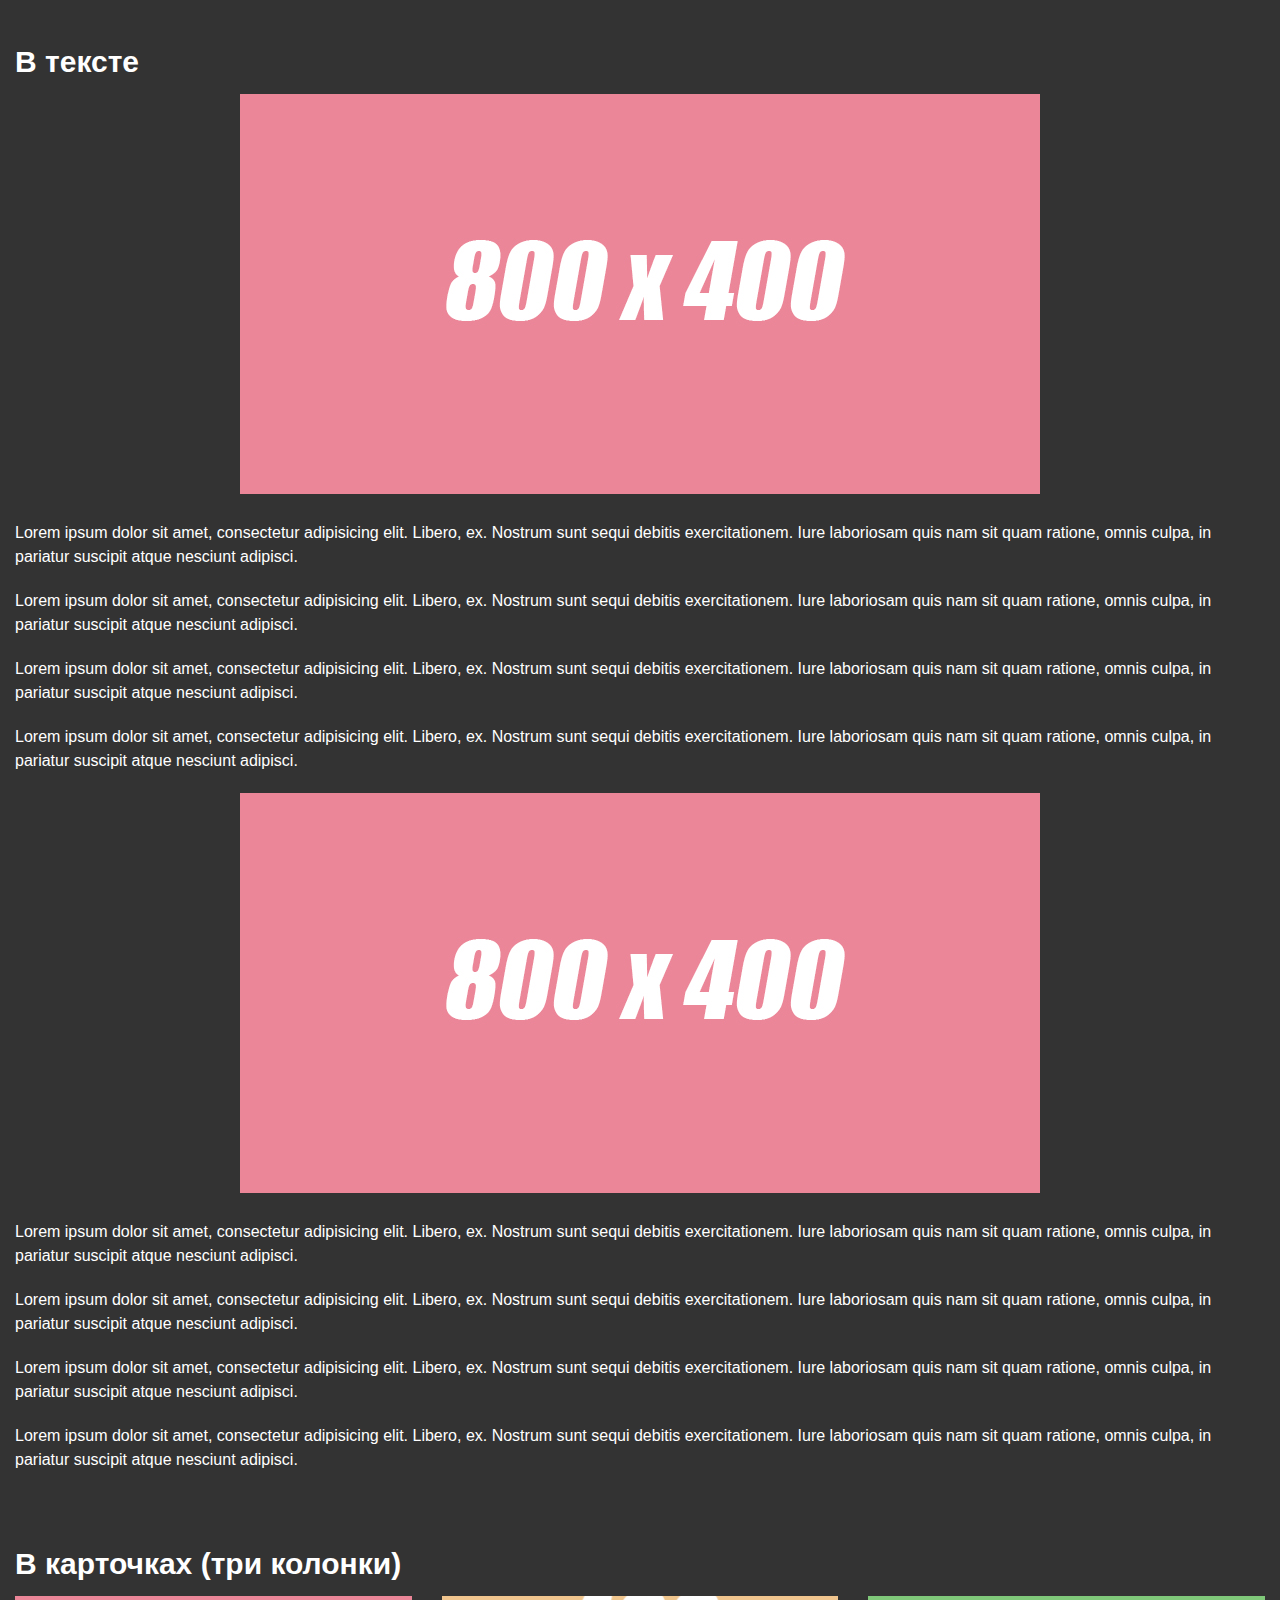
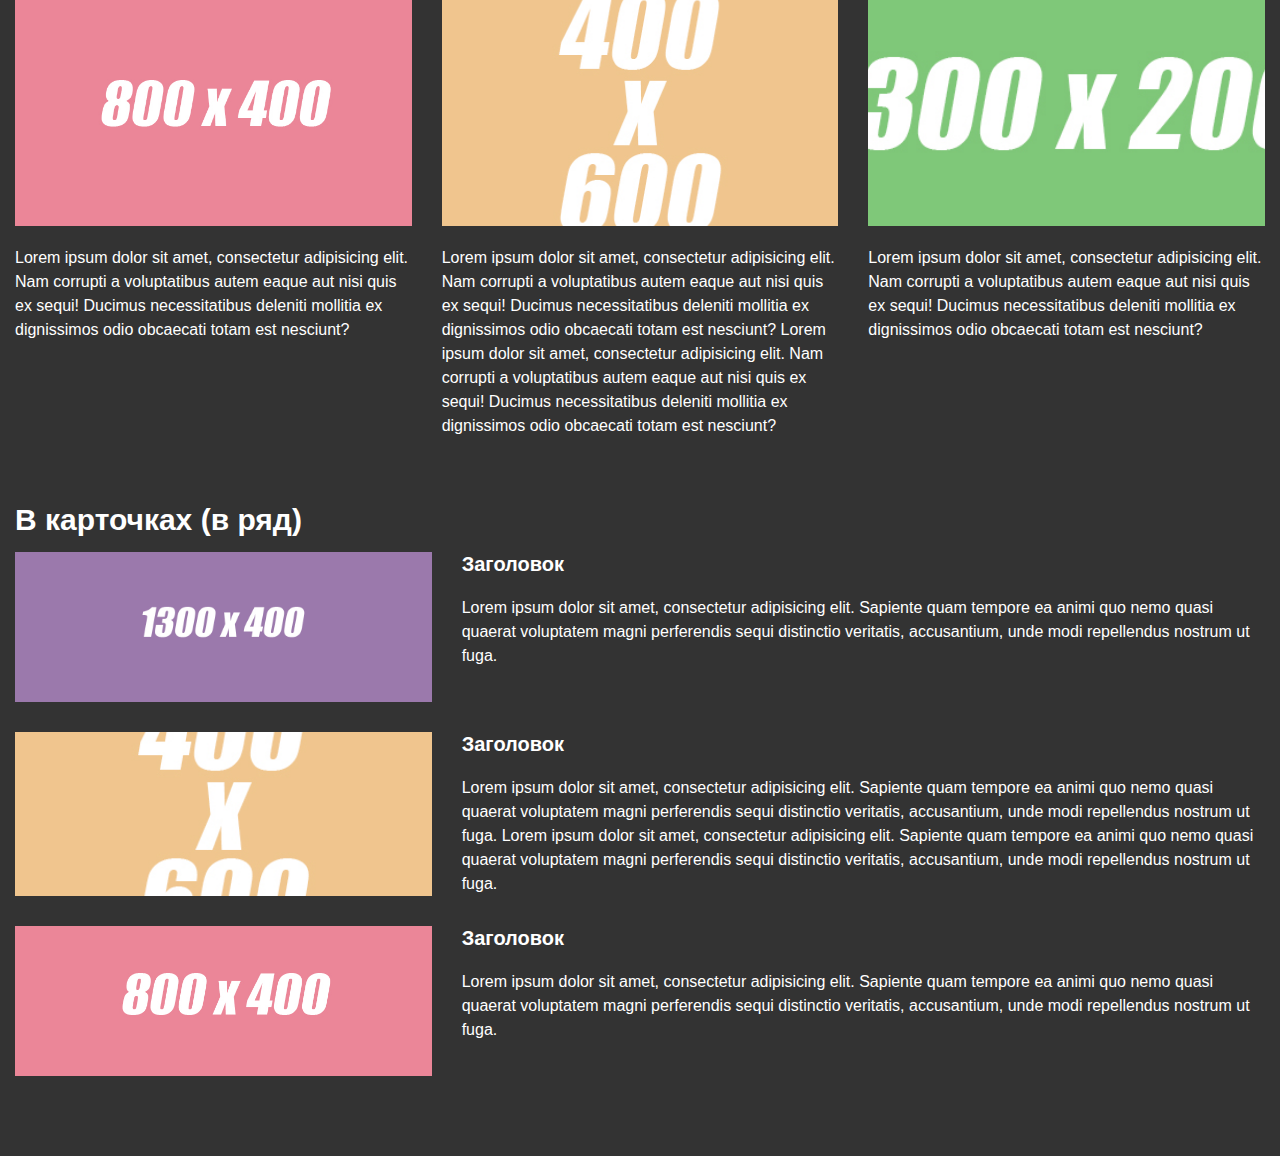
<file: 25 adaptiv pics/index.html>
<!-- Сообщаем браузеру как стоит обрабатывать эту страницу -->
<!DOCTYPE html>
<!-- Оболочка документа, указываем язык содержимого -->
<html lang="ru">
	<!-- Заголовок страницы, контейнер для других важных данных (не отображается) -->
	<head>
		<!-- Заголовок страницы в браузере -->
		<title>Верстка изображений</title>
		<!-- Подключаем CSS -->
		<link rel="stylesheet" href="css/style.css">
		<!-- Кодировка страницы -->
		<meta charset="UTF-8">
		<!-- Адаптив -->
		<meta name="viewport" content="width=device-width">
	</head>
	<!-- Отображаемое тело страницы -->
	<body>
		<!-- Оболочка для демонстрации -->
		<div class="wrapper">
			<!-- Контент -->
			<div class="content">
				<section class="text">
					<h2 class="text__title title">В тексте</h2>
					<div class="text__image">
						<picture>
							<source srcset="img/1300x400.jpg" type="image/jpeg" media="(min-width:1330px)">
							<source srcset="img/800x400.jpg" type="image/jpeg" media="(min-width:992px)">
							<source srcset="img/400x600.jpg" type="image/jpeg" media="(max-width:992px)">
							<img src="img/1300x400.jpg" alt="">
						</picture>
					</div>
					<div class="text__value">
						<p>Lorem ipsum dolor sit amet, consectetur adipisicing elit. Libero, ex. Nostrum sunt sequi debitis exercitationem. Iure laboriosam quis nam sit quam ratione, omnis culpa, in pariatur suscipit atque nesciunt adipisci.</p>
						<p>Lorem ipsum dolor sit amet, consectetur adipisicing elit. Libero, ex. Nostrum sunt sequi debitis exercitationem. Iure laboriosam quis nam sit quam ratione, omnis culpa, in pariatur suscipit atque nesciunt adipisci.</p>
						<p>Lorem ipsum dolor sit amet, consectetur adipisicing elit. Libero, ex. Nostrum sunt sequi debitis exercitationem. Iure laboriosam quis nam sit quam ratione, omnis culpa, in pariatur suscipit atque nesciunt adipisci.</p>
						<p>Lorem ipsum dolor sit amet, consectetur adipisicing elit. Libero, ex. Nostrum sunt sequi debitis exercitationem. Iure laboriosam quis nam sit quam ratione, omnis culpa, in pariatur suscipit atque nesciunt adipisci.</p>
					</div>
					<div class="text__image">
						<img src="img/800x400.jpg" alt="">
					</div>
					<div class="text__value">
						<p>Lorem ipsum dolor sit amet, consectetur adipisicing elit. Libero, ex. Nostrum sunt sequi debitis exercitationem. Iure laboriosam quis nam sit quam ratione, omnis culpa, in pariatur suscipit atque nesciunt adipisci.</p>
						<p>Lorem ipsum dolor sit amet, consectetur adipisicing elit. Libero, ex. Nostrum sunt sequi debitis exercitationem. Iure laboriosam quis nam sit quam ratione, omnis culpa, in pariatur suscipit atque nesciunt adipisci.</p>
						<p>Lorem ipsum dolor sit amet, consectetur adipisicing elit. Libero, ex. Nostrum sunt sequi debitis exercitationem. Iure laboriosam quis nam sit quam ratione, omnis culpa, in pariatur suscipit atque nesciunt adipisci.</p>
						<p>Lorem ipsum dolor sit amet, consectetur adipisicing elit. Libero, ex. Nostrum sunt sequi debitis exercitationem. Iure laboriosam quis nam sit quam ratione, omnis culpa, in pariatur suscipit atque nesciunt adipisci.</p>
					</div>
				</section>
				<section class="cards">
					<h2 class="cards__title title">В карточках (три колонки)</h2>
					<div class="cards__row">
						<div class="cards__column">
							<div class="cards__item">
								<div class="cards__image">
									<img src="img/800x400.jpg" alt="">
								</div>
								<div class="cards__body">
									Lorem ipsum dolor sit amet, consectetur adipisicing elit. Nam corrupti a voluptatibus autem eaque aut nisi quis ex sequi! Ducimus necessitatibus deleniti mollitia ex dignissimos odio obcaecati totam est nesciunt?
								</div>
							</div>
						</div>
						<div class="cards__column">
							<div class="cards__item">
								<div class="cards__image">
									<img src="img/400x600.jpg" alt="">
								</div>
								<div class="cards__body">
									Lorem ipsum dolor sit amet, consectetur adipisicing elit. Nam corrupti a voluptatibus autem eaque aut nisi quis ex sequi! Ducimus necessitatibus deleniti mollitia ex dignissimos odio obcaecati totam est nesciunt?
									Lorem ipsum dolor sit amet, consectetur adipisicing elit. Nam corrupti a voluptatibus autem eaque aut nisi quis ex sequi! Ducimus necessitatibus deleniti mollitia ex dignissimos odio obcaecati totam est nesciunt?
								</div>
							</div>
						</div>
						<div class="cards__column">
							<div class="cards__item">
								<div class="cards__image">
									<img src="img/1300x200.jpg" alt="">
								</div>
								<div class="cards__body">
									Lorem ipsum dolor sit amet, consectetur adipisicing elit. Nam corrupti a voluptatibus autem eaque aut nisi quis ex sequi! Ducimus necessitatibus deleniti mollitia ex dignissimos odio obcaecati totam est nesciunt?
								</div>
							</div>
						</div>
					</div>
				</section>
				<section class="items">
					<h2 class="items__title title">В карточках (в ряд)</h2>
					<div class="items__item">
						<div class="items__image">
							<img src="img/1300x400.jpg" alt="">
						</div>
						<div class="items__body">
							<div class="items__label">Заголовок</div>
							<div class="items__text">Lorem ipsum dolor sit amet, consectetur adipisicing elit. Sapiente quam tempore ea animi quo nemo quasi quaerat voluptatem magni perferendis sequi distinctio veritatis, accusantium, unde modi repellendus nostrum ut fuga.</div>
						</div>
					</div>
					<div class="items__item">
						<div class="items__image">
							<img src="img/400x600.jpg" alt="">
						</div>
						<div class="items__body">
							<div class="items__label">Заголовок</div>
							<div class="items__text">
								Lorem ipsum dolor sit amet, consectetur adipisicing elit. Sapiente quam tempore ea animi quo nemo quasi quaerat voluptatem magni perferendis sequi distinctio veritatis, accusantium, unde modi repellendus nostrum ut fuga.
								Lorem ipsum dolor sit amet, consectetur adipisicing elit. Sapiente quam tempore ea animi quo nemo quasi quaerat voluptatem magni perferendis sequi distinctio veritatis, accusantium, unde modi repellendus nostrum ut fuga.
							</div>
						</div>
					</div>
					<div class="items__item">
						<div class="items__image">
							<img src="img/800x400.jpg" alt="">
						</div>
						<div class="items__body">
							<div class="items__label">Заголовок</div>
							<div class="items__text">Lorem ipsum dolor sit amet, consectetur adipisicing elit. Sapiente quam tempore ea animi quo nemo quasi quaerat voluptatem magni perferendis sequi distinctio veritatis, accusantium, unde modi repellendus nostrum ut fuga.</div>
						</div>
					</div>
				</section>
			</div>
		</div>
	</body>
</html>
</file>
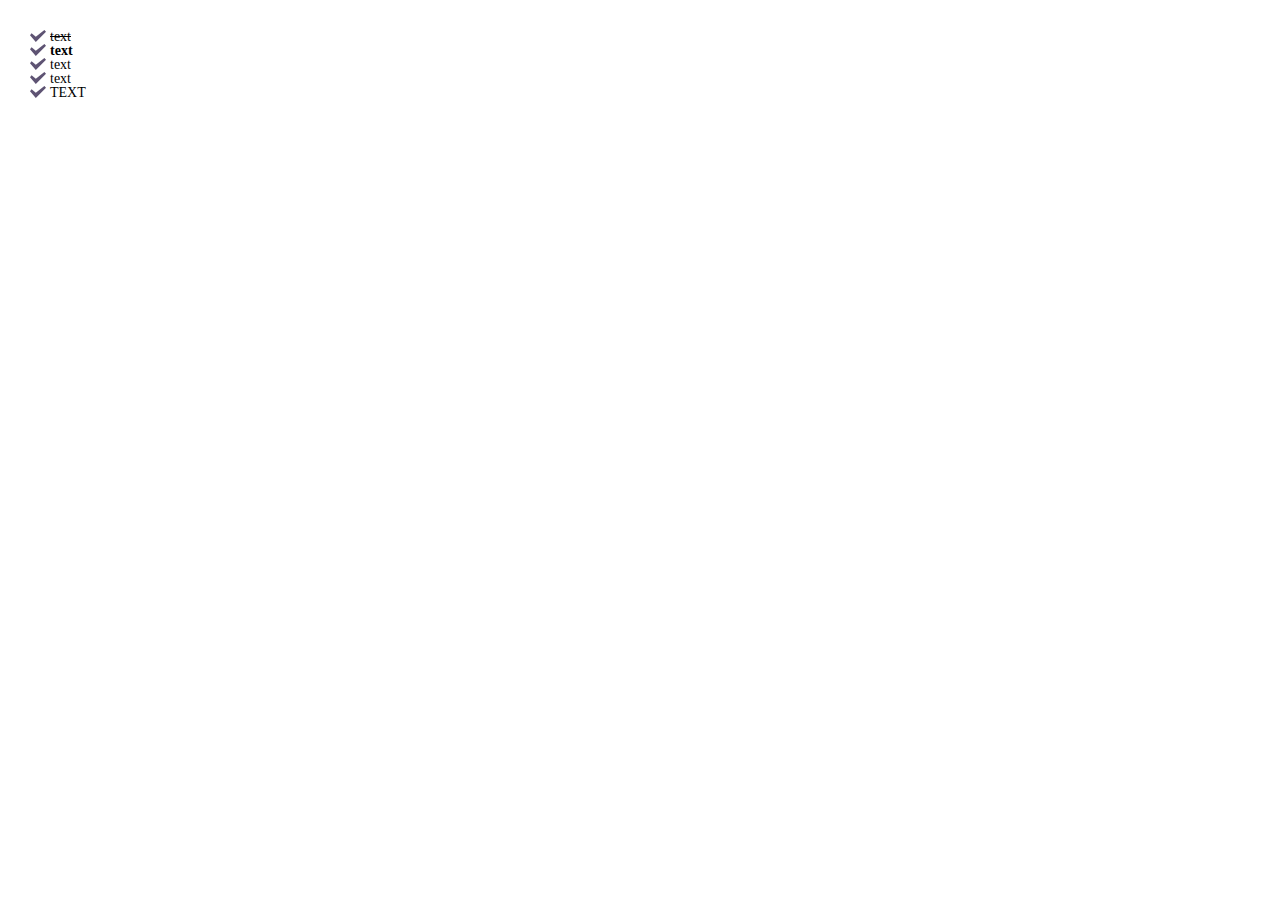
<file: 10 psevdoclass/css_6/index.html>
<!-- Сообщаем браузеру как стоит обрабатывать эту страницу -->
<!DOCTYPE html>
<!-- Оболочка документа, указываем язык содержимого -->
<html lang="ru">
	<!-- Заголовок страницы, контейнер для других важных данных (не отображается) -->
	<head>
		<!-- Заголовок страницы в браузере -->
		<title>CSS. Часть №6 (псевдоклассы)</title>
		<!-- Подключаем CSS -->
		<link rel="stylesheet" href="css/style.css" />
		<!-- Кодировка страницы -->
		<meta http-equiv="Content-type" content="text/html;charset=UTF-8" />
	</head>
	<!-- Отображаемое тело страницы -->
	<body>
		
		<ul class="list">
			<li>text</li>
			<li>text</li>
			<li>text</li>
			<li>text</li>
			<li>text</li>
		</ul>
		<br />
		<br />
		<br />
		<br />
		<br />
		<br />
		<br />
		<br />
		<br />
		<br />
		<br />
		<br />
		<br />
		<br />
		<br />
		<br />
		<br />
		<br />
		<br />
		<br />
		<br />
		<br />
		<br />
		<br />
		<br />
		<br />
		<br />
		<br />
		<br />
		<br />
		<br />
		<br />
		<br />
		<br />
		<br />
		<br />
		<br />
		<br />
		<br />
		<br />
		<br />
		<br />
		<br />
		<br />
		<br />
		<br />
		<br />
		<br />
		<br />
		<br />
	</body>
</html>
</file>
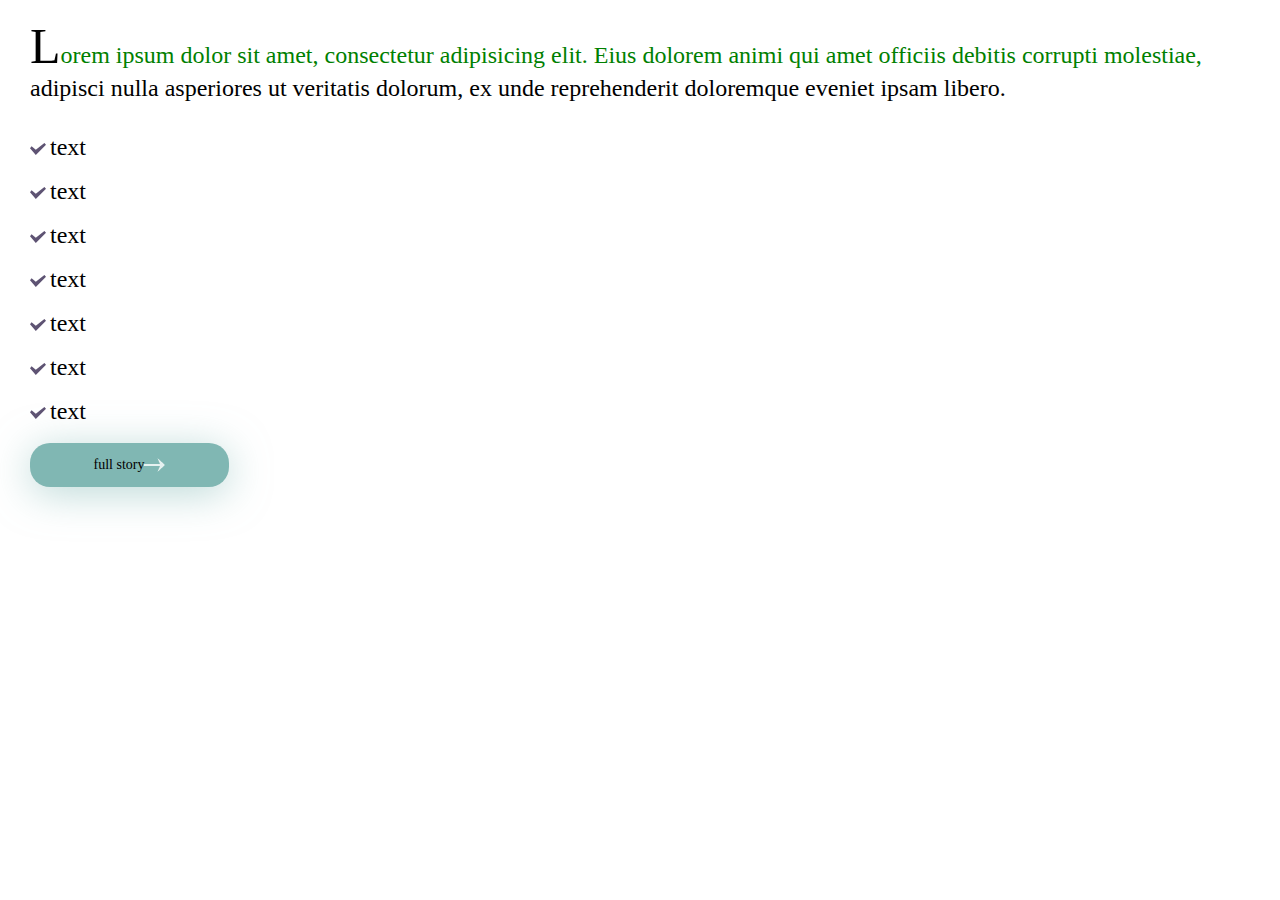
<file: 11 psevdoilements/css_7/index.html>
<!-- Сообщаем браузеру как стоит обрабатывать эту страницу -->
<!DOCTYPE html>
<!-- Оболочка документа, указываем язык содержимого -->
<html lang="ru">
	<!-- Заголовок страницы, контейнер для других важных данных (не отображается) -->
	<head>
		<!-- Заголовок страницы в браузере -->
		<title>CSS. Часть №7 (псевдоэлементы)</title>
		<!-- Подключаем CSS -->
		<link rel="stylesheet" href="css/style.css" />
		<!-- Кодировка страницы -->
		<meta http-equiv="Content-type" content="text/html;charset=UTF-8" />
	</head>
	<!-- Отображаемое тело страницы -->
	<body>
		<p class="text">
			Lorem ipsum dolor sit amet, consectetur adipisicing elit. Eius dolorem animi qui amet officiis debitis corrupti molestiae, adipisci nulla asperiores ut veritatis dolorum, ex unde reprehenderit doloremque eveniet ipsam libero.
		</p>
		<ul class="list">
			<li>text</li>
			<li>text</li>
			<li>text</li>
			<li>text</li>
			<li>text</li>
			<li>text</li>
			<li>text</li>
		</ul>
<div class="button">
	<p>full story</p>
	<div class="img"><img src="img/Shape_2.png" alt=""></div>
</div>
	</body>
</html>
</file>
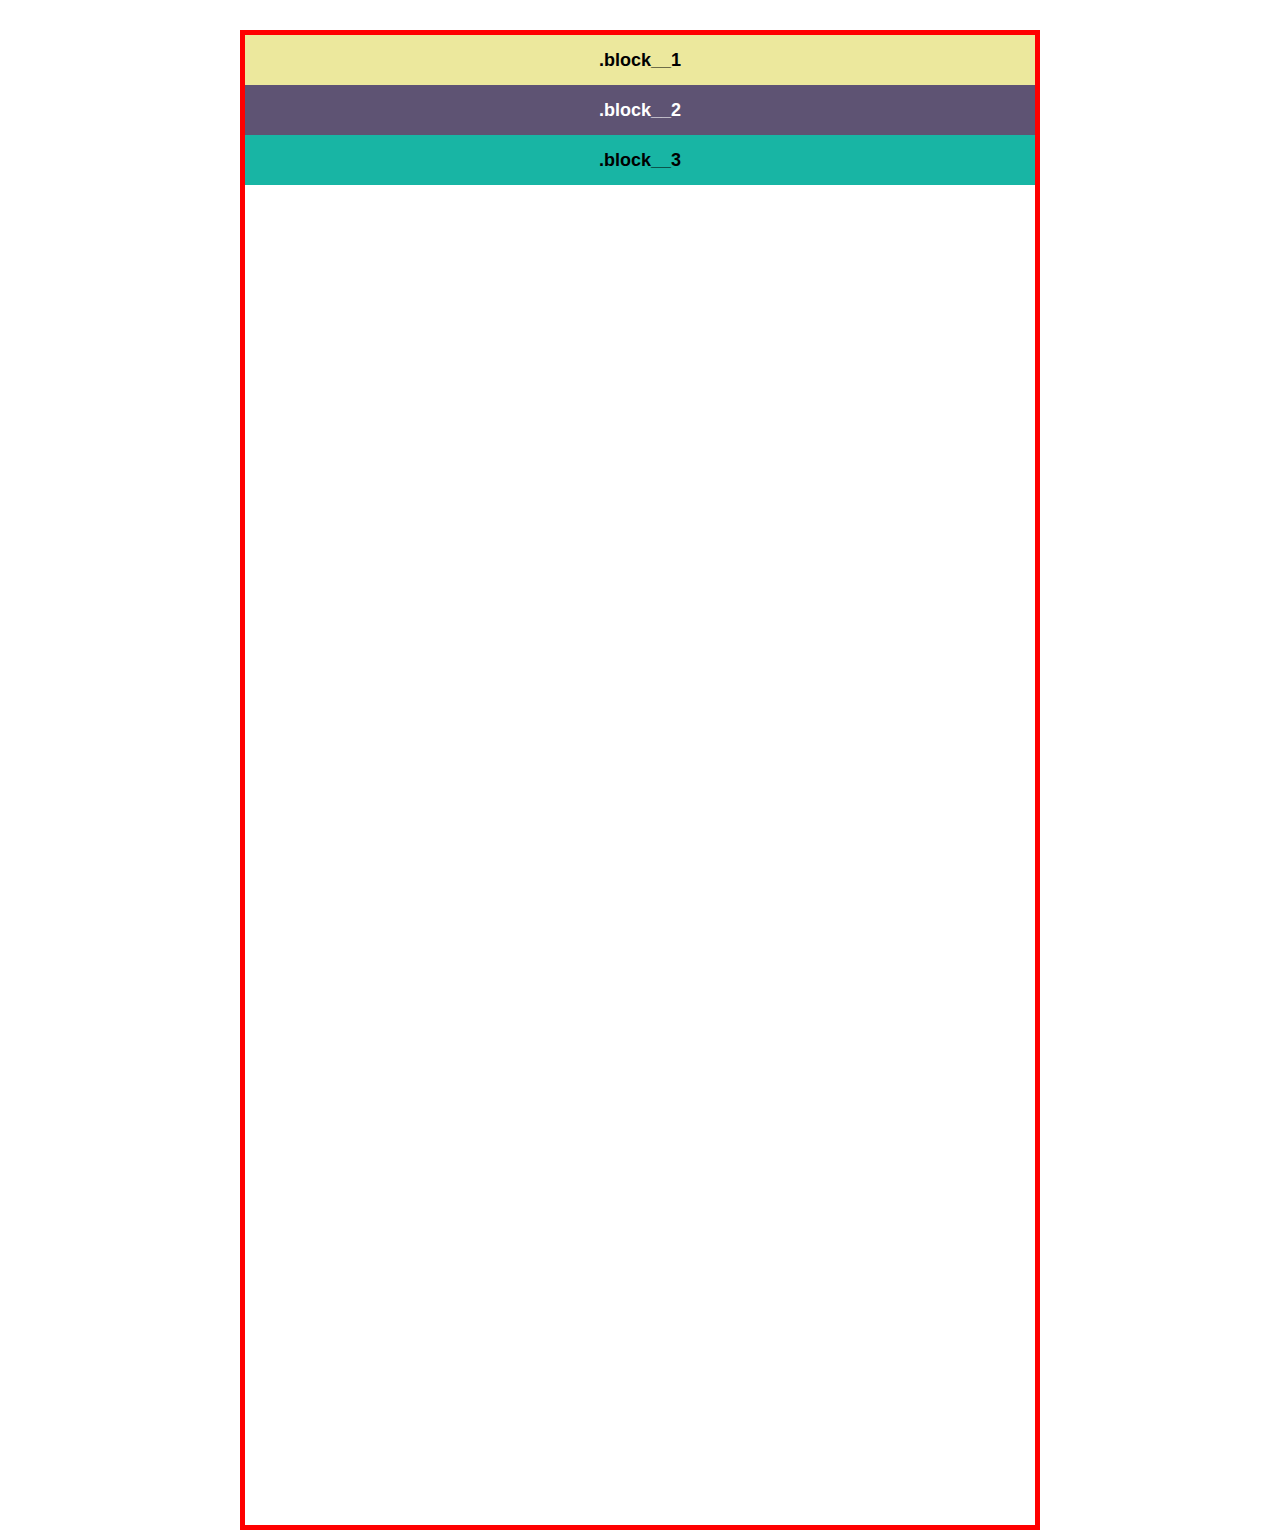
<file: 12 pozicionirovanie/css_8/index.html>
<!-- Сообщаем браузеру как стоит обрабатывать эту страницу -->
<!DOCTYPE html>
<!-- Оболочка документа, указываем язык содержимого -->
<html lang="ru">
	<!-- Заголовок страницы, контейнер для других важных данных (не отображается) -->
	<head>
		<!-- Заголовок страницы в браузере -->
		<title>CSS. Часть №8 (позиционирование)</title>
		<!-- Подключаем CSS -->
		<link rel="stylesheet" href="css/style.css" />
		<!-- Кодировка страницы -->
		<meta http-equiv="Content-type" content="text/html;charset=UTF-8" />
	</head>
	<!-- Отображаемое тело страницы -->
	<body>
		<div class="block">
			<div class="block__1">
				.block__1
			</div>
			<div class="block__2">
				.block__2
			</div>
			<div class="block__3">
				.block__3
			</div>
		</div>
	</body>
</html>
</file>
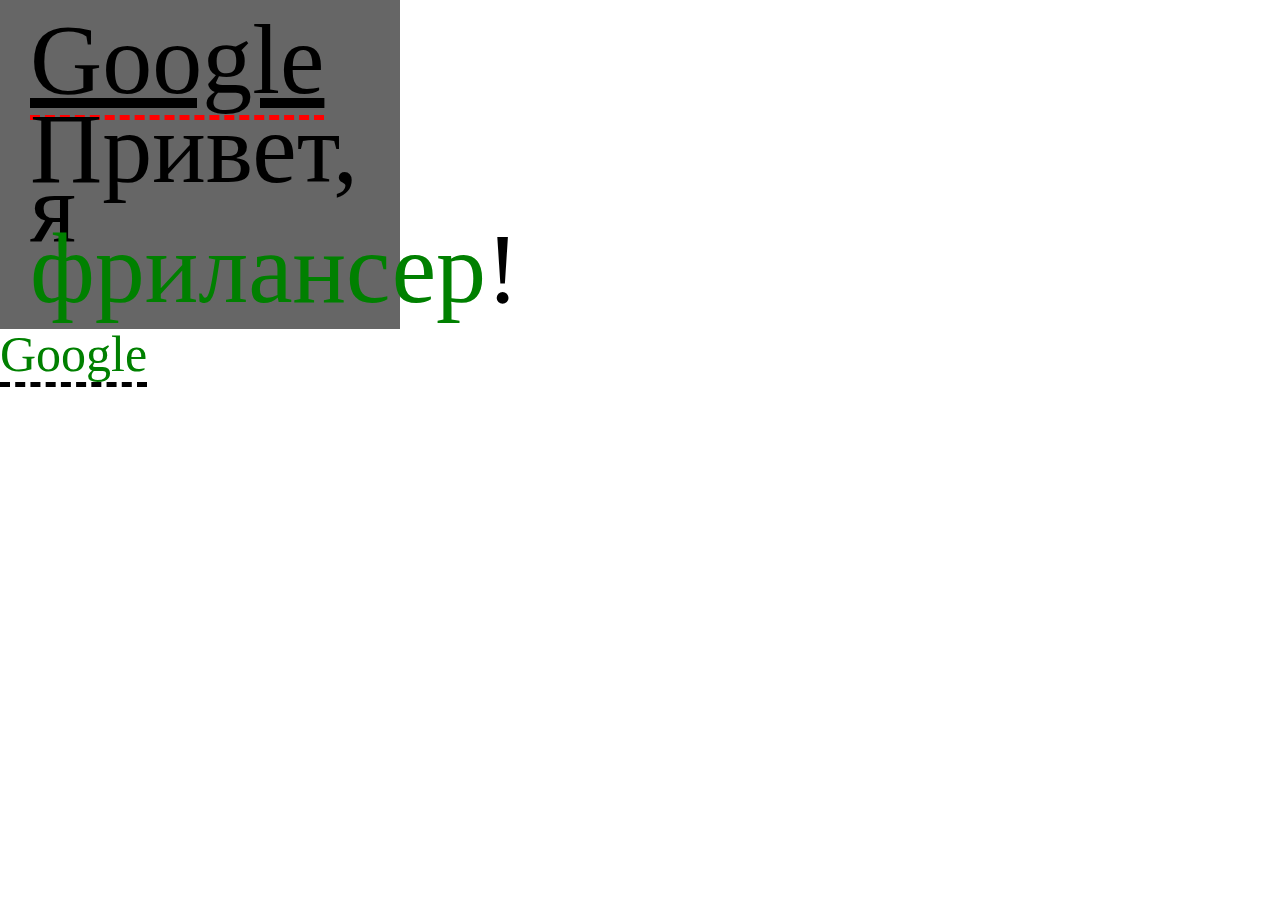
<file: 13 hellosass/hellosass/index.html>
<!-- Сообщаем браузеру как стоит обрабатывать эту страницу -->
<!DOCTYPE html>
<!-- Оболочка документа, указываем язык содержимого -->
<html lang="ru">
	<!-- Заголовок страницы, контейнер для других важных данных (не отображается) -->
	<head>
		<!-- Заголовок страницы в браузере -->
		<title>Привет SASS(SCSS)!</title>
		<!-- Подключаем CSS -->
		<link rel="stylesheet" href="css/style.css" />
		<!-- Кодировка страницы -->
		<meta http-equiv="Content-type" content="text/html;charset=UTF-8" />
	</head>
	<!-- Отображаемое тело страницы -->
	<body>
		<div class="block block--big">
			<a href="" class="link">Google</a>
			<div class="block__text">
				Привет, я <span>фрилансер</span>!
			</div>
		</div>
		<a href="" class="link-2">Google</a>
	</body>
</html>
</file>
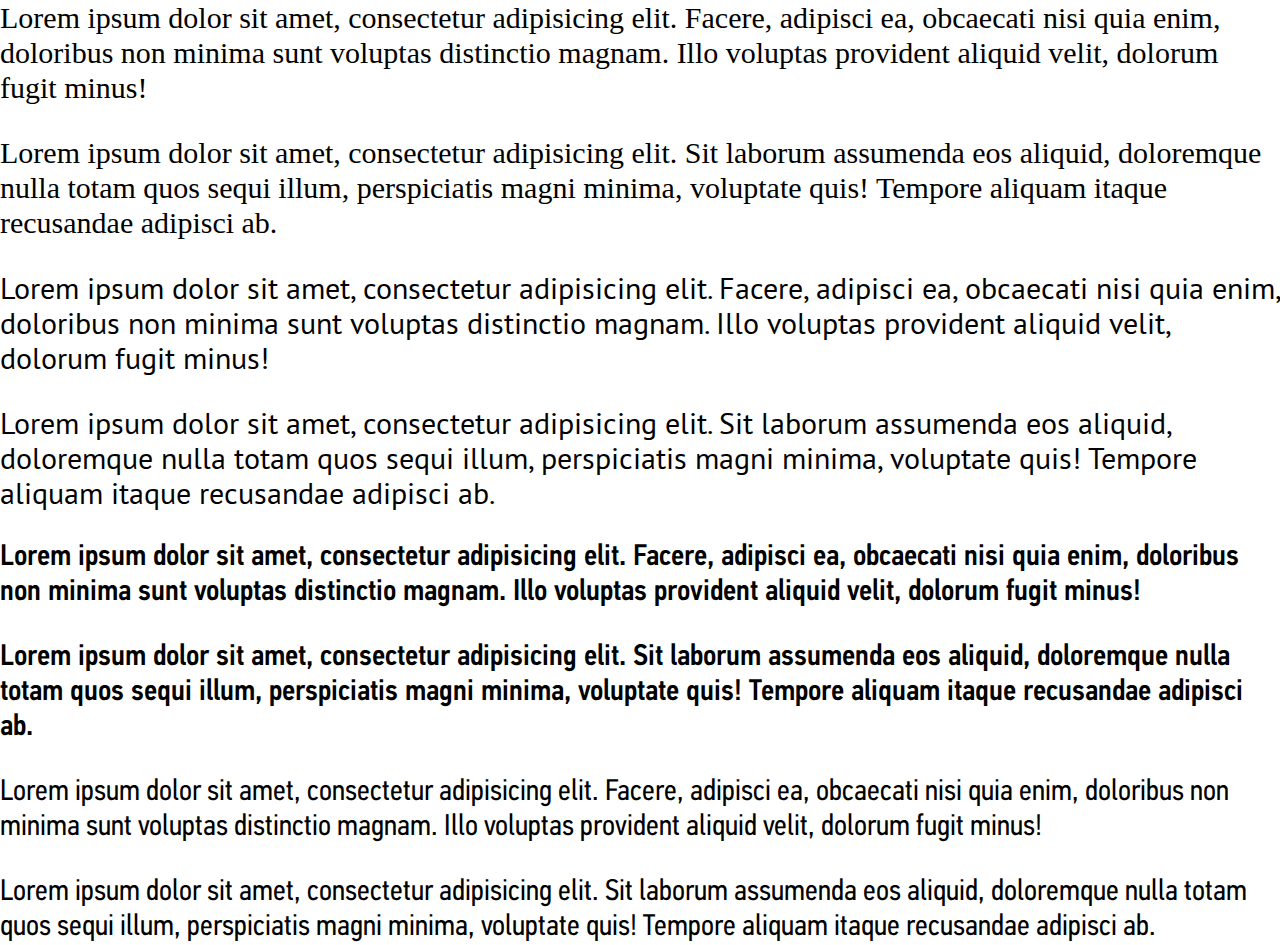
<file: 14 addfonts/addfonts/index.html>
<!-- Сообщаем браузеру как стоит обрабатывать эту страницу -->
<!DOCTYPE html>
<!-- Оболочка документа, указываем язык содержимого -->
<html lang="ru">
	<!-- Заголовок страницы, контейнер для других важных данных (не отображается) -->
	<head>
		<!-- Заголовок страницы в браузере -->
		<title>Подключаем шрифты</title>
		<!-- Подключаем CSS -->
		<link rel="stylesheet" href="css/style.css" />
		<!-- Кодировка страницы -->
		<meta http-equiv="Content-type" content="text/html;charset=UTF-8" />
	</head>
	<!-- Отображаемое тело страницы -->
	<body>
		<div class="textoriginal">
			<p>
				Lorem ipsum dolor sit amet, consectetur adipisicing elit. Facere, adipisci ea, obcaecati nisi quia enim, doloribus non minima sunt voluptas distinctio magnam. Illo voluptas provident aliquid velit, dolorum fugit minus!
			</p>
			<p>
				Lorem ipsum dolor sit amet, consectetur adipisicing elit. Sit laborum assumenda eos aliquid, doloremque nulla totam quos sequi illum, perspiciatis magni minima, voluptate quis! Tempore aliquam itaque recusandae adipisci ab.
			</p>
		</div>
		<div class="text">
			<p>
				Lorem ipsum dolor sit amet, consectetur adipisicing elit. Facere, adipisci ea, obcaecati nisi quia enim, doloribus non minima sunt voluptas distinctio magnam. Illo voluptas provident aliquid velit, dolorum fugit minus!
			</p>
			<p>
				Lorem ipsum dolor sit amet, consectetur adipisicing elit. Sit laborum assumenda eos aliquid, doloremque nulla totam quos sequi illum, perspiciatis magni minima, voluptate quis! Tempore aliquam itaque recusandae adipisci ab.
			</p>
		</div>
		<div class="text-PFDin">
			<p>
				Lorem ipsum dolor sit amet, consectetur adipisicing elit. Facere, adipisci ea, obcaecati nisi quia enim, doloribus non minima sunt voluptas distinctio magnam. Illo voluptas provident aliquid velit, dolorum fugit minus!
			</p>
			<p>
				Lorem ipsum dolor sit amet, consectetur adipisicing elit. Sit laborum assumenda eos aliquid, doloremque nulla totam quos sequi illum, perspiciatis magni minima, voluptate quis! Tempore aliquam itaque recusandae adipisci ab.
			</p>
		</div>
		<div class="text-PFDinMedium">
			<p>
				Lorem ipsum dolor sit amet, consectetur adipisicing elit. Facere, adipisci ea, obcaecati nisi quia enim, doloribus non minima sunt voluptas distinctio magnam. Illo voluptas provident aliquid velit, dolorum fugit minus!
			</p>
			<p>
				Lorem ipsum dolor sit amet, consectetur adipisicing elit. Sit laborum assumenda eos aliquid, doloremque nulla totam quos sequi illum, perspiciatis magni minima, voluptate quis! Tempore aliquam itaque recusandae adipisci ab.
			</p>
		</div>
	</body>
</html>
</file>
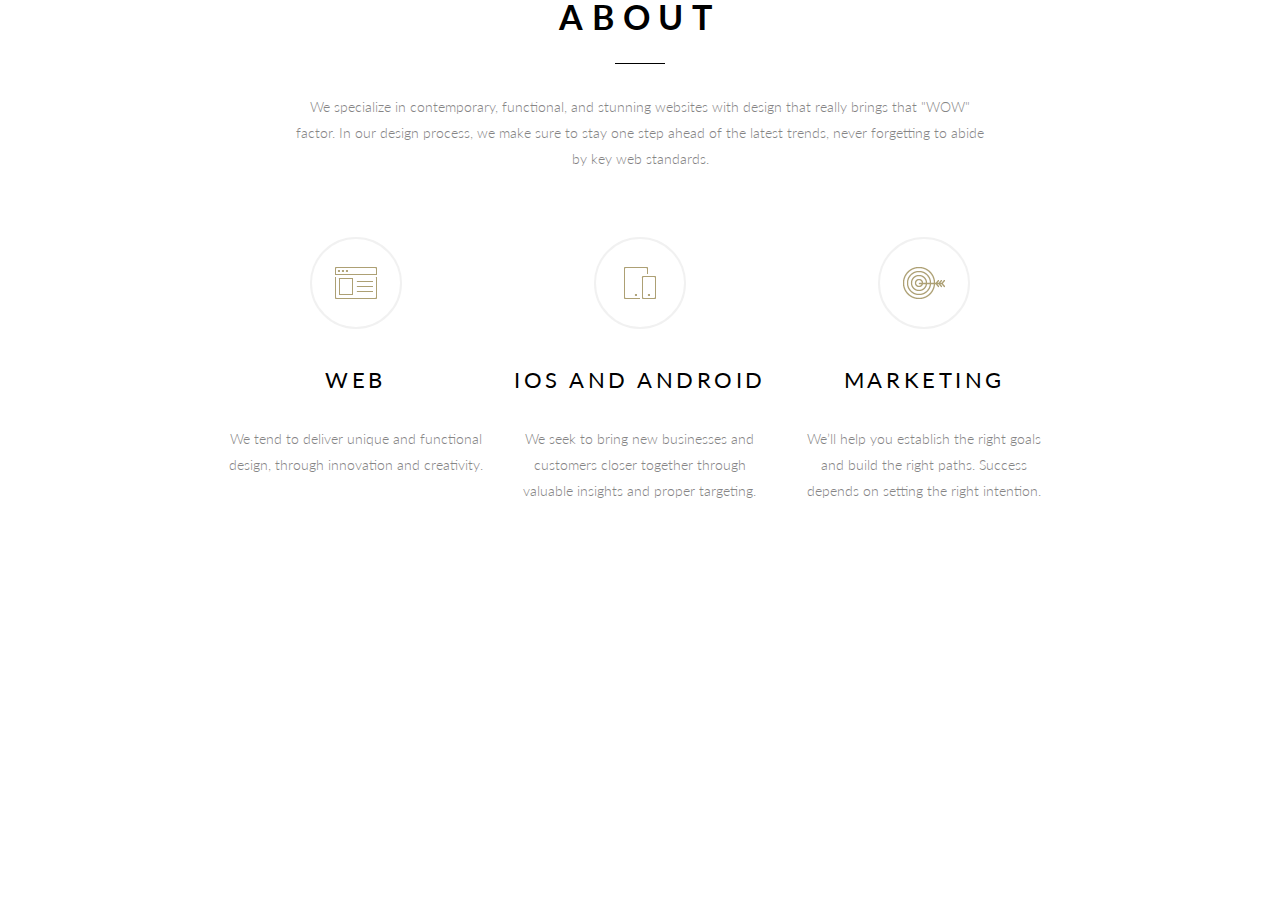
<file: 15 bem/bem/index.html>
<!-- Сообщаем браузеру как стоит обрабатывать эту страницу -->
<!DOCTYPE html>
<!-- Оболочка документа, указываем язык содержимого -->
<html lang="ru">
	<!-- Заголовок страницы, контейнер для других важных данных (не отображается) -->
	<head>
		<!-- Заголовок страницы в браузере -->
		<title>Методология БЭМ</title>
		<!-- Подключаем CSS -->
		<link rel="stylesheet" href="css/style.css" />
		<!-- Кодировка страницы -->
		<meta http-equiv="Content-type" content="text/html;charset=UTF-8" />
	</head>
	<!-- Отображаемое тело страницы -->
	<body>
		<div class="about">
			<div class="about__body">
				<div class="about__header">
					<div class="about__title title">ABOUT</div>
					<div class="about__text">We specialize in contemporary, functional, and stunning websites with design that really brings that "WOW" factor. 
In our design process, we make sure to stay one step ahead of the latest trends, 
never forgetting to abide by key web standards.</div>
				</div>
				<div class="about__row">
					<div class="about__column">
						<div class="item-about">
							<div class="item-about__icon">
								<img src="img/about/01.png" alt="" />
							</div>
							<div class="item-about__title">WEB</div>
							<div class="item-about__text">We tend to deliver unique and functional design, through innovation and creativity.</div>
						</div>
					</div>
					<div class="about__column">
						<div class="item-about">
							<div class="item-about__icon">
								<img src="img/about/02.png" alt="" />
							</div>
							<div class="item-about__title">iOS AND ANDROID</div>
							<div class="item-about__text">We seek to bring new businesses and customers closer together through valuable insights and proper targeting.</div>
						</div>
					</div>
					<div class="about__column">
						<div class="item-about">
							<div class="item-about__icon">
								<img src="img/about/03.png" alt="" />
							</div>
							<div class="item-about__title">MARKETING</div>
							<div class="item-about__text">We’ll help you establish the right goals and build the right paths. Success depends on setting the right intention.</div>
						</div>
					</div>
				</div>
			</div>
		</div>
	</body>
</html>
</file>
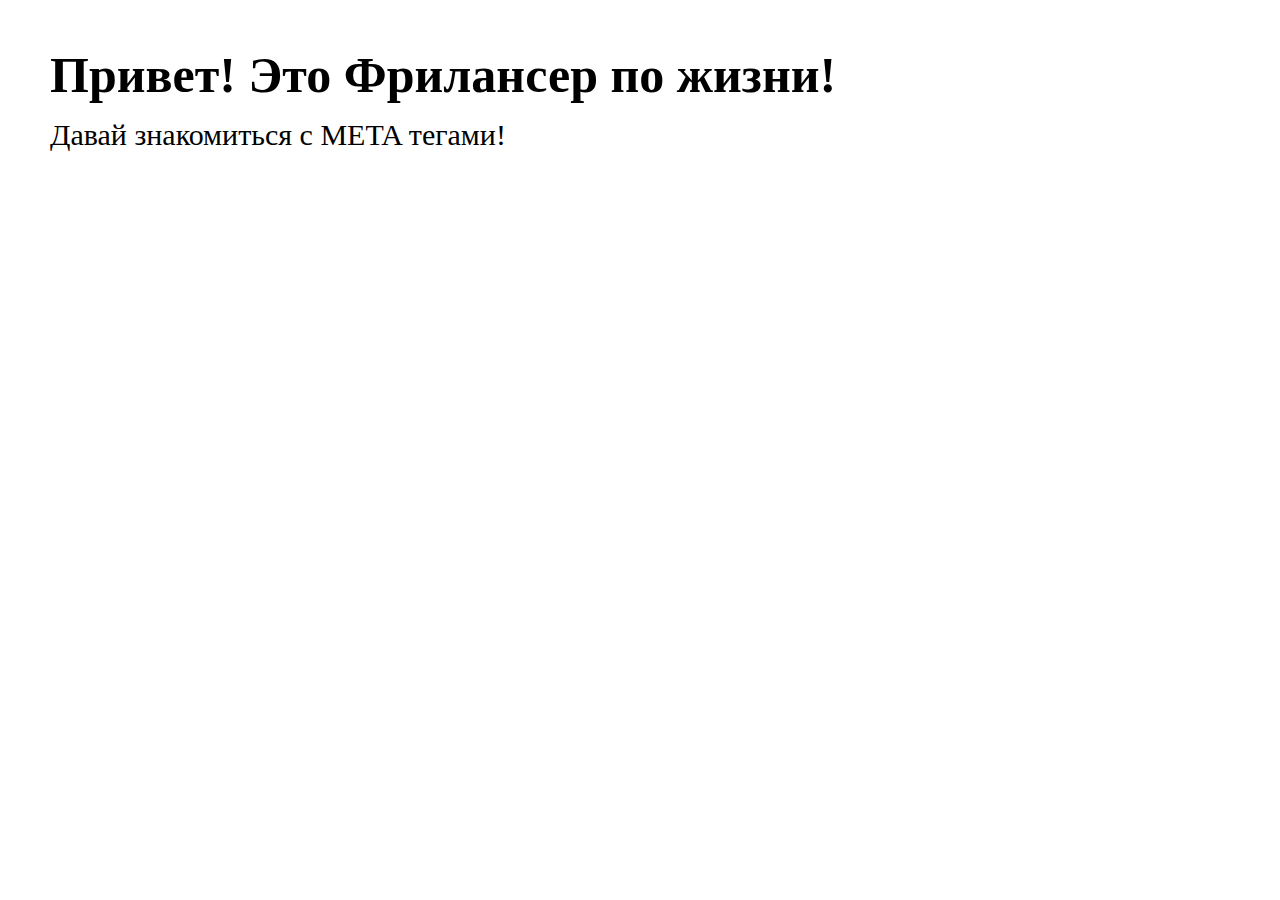
<file: 16 meta/meta/index.html>
<!-- Сообщаем браузеру как стоит обрабатывать эту страницу -->
<!DOCTYPE html>
<!-- Оболочка документа, указываем язык содержимого -->
<html lang="ru">
	<!-- Заголовок страницы,контейнер для других важных данных(не отображается) -->
	<head>
		<!-- Заголовок страницы в браузере -->
		<title>META теги</title>
		<!-- Подключаем CSS -->
		<link rel="stylesheet" href="css/style.css">
		<!-- Кодировка страницы -->
		<!-- С появлением HTML5 можно использовать  -->
		<meta charset="UTF-8">
		<!-- Настройки адаптивности страницы  -->
		<!-- Адаптивность  -->
		<meta name="viewport" content="width=device-width,initial-scale=1.0, maximum-scale=1.0, user-scalable=0">
		<!-- Отключает формирование ссылки у номера телефона на iOS -->
		<meta name="format-detection" content="telephone=no">

		<!-- Краткое описание страницы  -->
		<meta name="description" content="Что такое мета теги и для чего они нужны">
		<!-- Ключевые слова страницы  -->
		<meta name="keywords" content="мета теги, meta, мета теги для seo"> 

		<!-- Управление доступом поисковых роботов к странице -->
		<!-- Запрет индексации страницы полностью -->
		<meta name="robots" content="none">

		<!-- Автор страницы -->
		<meta name="Author" content="Дарт Вейдер"> 
		<!-- Авторские права -->
		<meta name="Copyright" content="Люк Скайуокер"> 
		<!-- Адрес автора -->
		<meta name="Address" content="Татуин, кратер №97">

		<!-- локализация сайта, для русскоязычного сайта ru_RU -->
		<meta property="og:locale" content="ru_RU">
		<!-- тип контента, по умолчанию используется article -->
		<meta property="og:type" content="article">
		<!-- заголовок страницы, который будет выводится в записи социальной сети -->
		<meta property="og:title" content="META теги">
		<!-- описание страницы -->
		<meta property="og:description" content="Описание страницы про META теги">
		<!-- ссылка на изображение, которое будет публиковаться в записи -->
		<meta property="og:image" content="http://fls.guru/meta/img/bg.jpg">
		<!-- ссылка на текущую страницу -->
		<meta property="og:url" content="http://fls.guru/meta/ ">
		<!-- название сайта -->
		<meta property="og:site_name" content="Фрилансер по жизни">

		<!-- Тип карты, по умолчанию используется summary -->
		<meta name="twitter:card" content="summary">
		<!-- Имя/логин автора -->
		<meta name="twitter:site" content="Жека">
		<!-- Название страницы -->
		<meta name="twitter:title" content="META теги">
		<!-- Описание страницы -->
		<meta name="twitter:description" content="про META теги">
		<!-- Cсылка на изображение -->
		<meta name="twitter:image" content="http://fls.guru/meta/img/bg.jpg">
	</head>
	<!-- Отображаемое тело страницы -->
	<body>
		<h1>Привет! Это Фрилансер по жизни!</h1>
		<h2>Давай знакомиться c META тегами!</h2>
	</body>
</html>
</file>
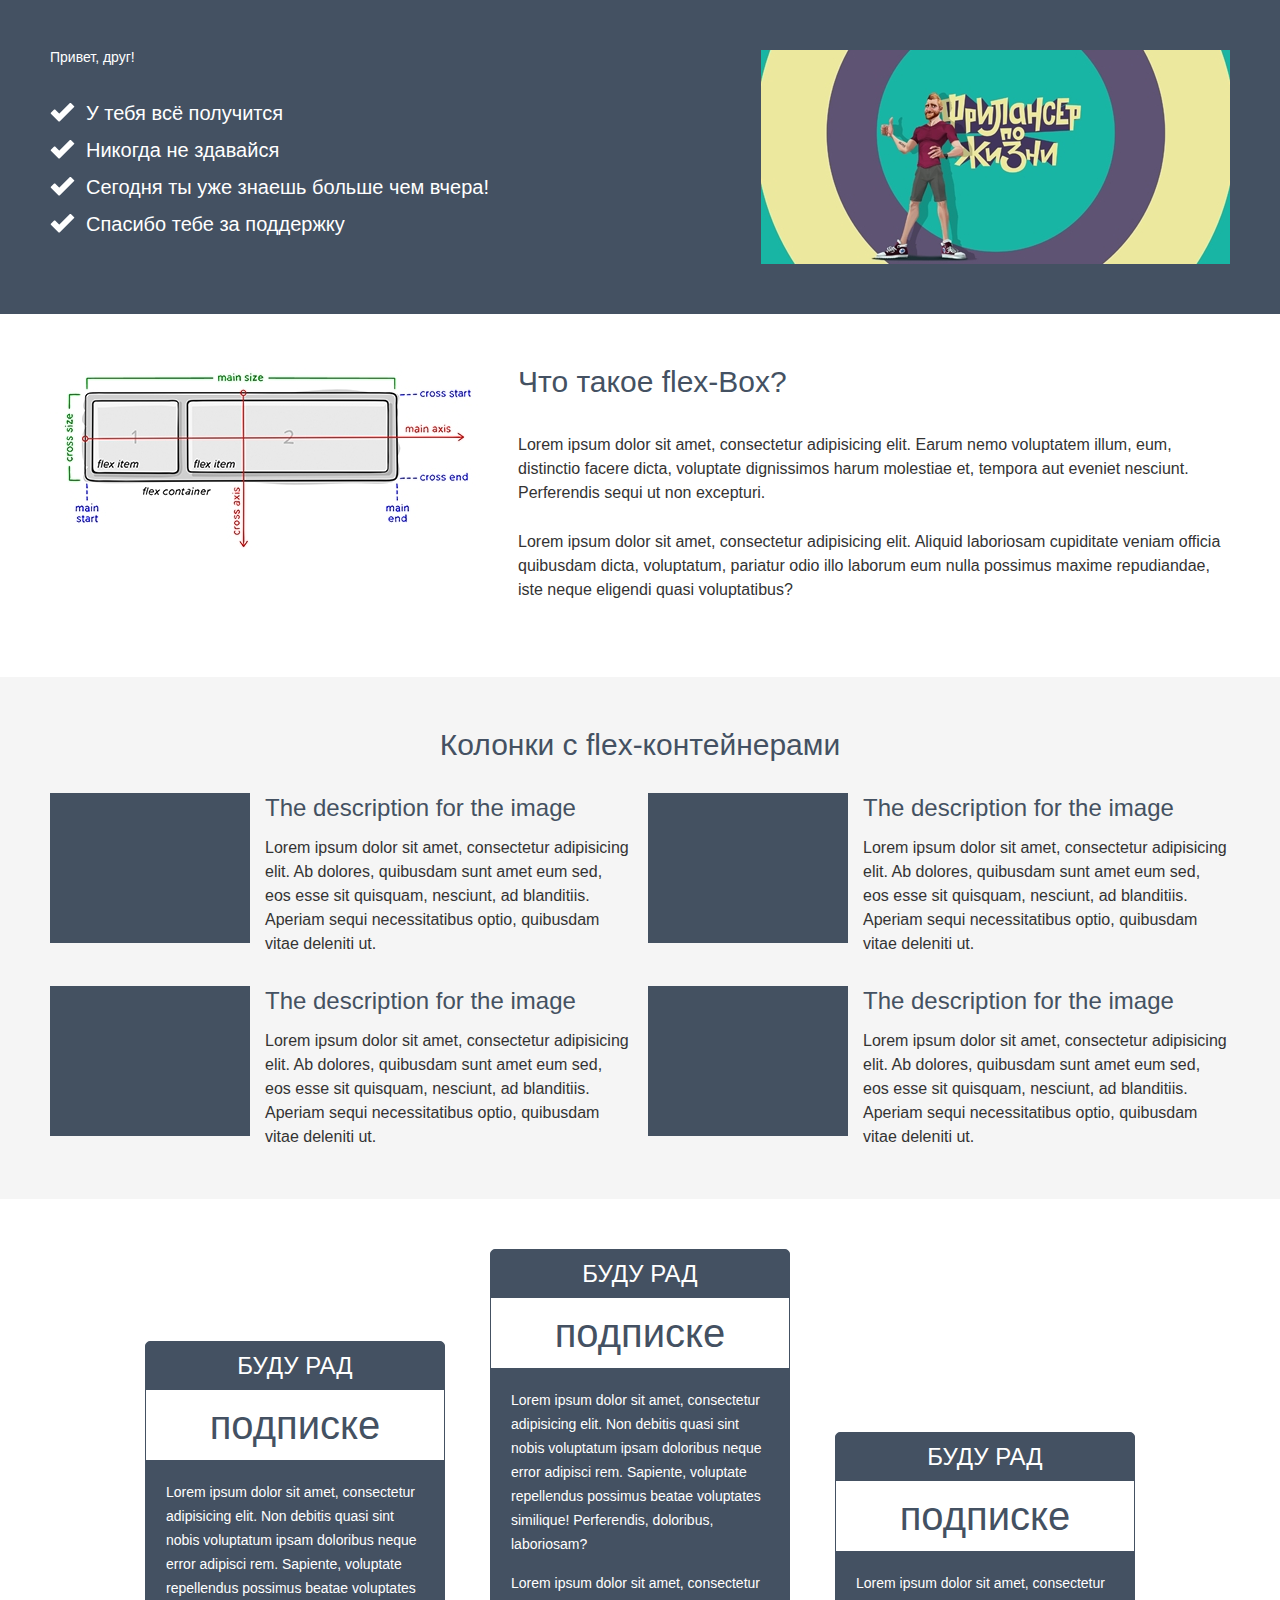
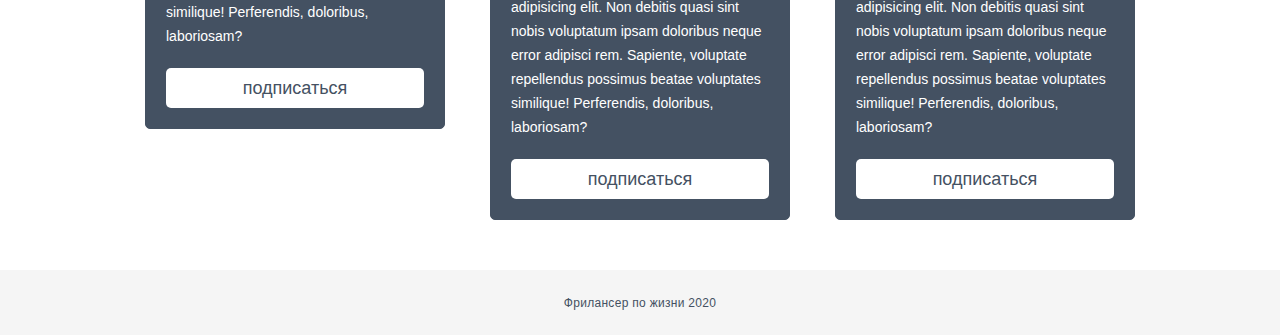
<file: 17-20 flex/flex/index.html>
<!-- Сообщаем браузеру как стоит обрабатывать эту страницу -->
<!DOCTYPE html>
<!-- Оболочка документа, указываем язык содержимого -->
<html lang="ru">
	<!-- Заголовок страницы, контейнер для других важных данных (не отображается) -->
	<head>
		<!-- Заголовок страницы в браузере -->
		<title>FLEXBOX</title>
		<!-- Адаптив -->
		<meta name="viewport" content="width=device-width, initial-scale=1.0, maximum-scale=1.0, user-scalable=0" />
		<!-- Подключаем CSS -->
		<link rel="stylesheet" href="css/style.css" />
		<!-- Кодировка страницы -->
		<meta charset="UTF-8">
	</head>
	<!-- Отображаемое тело страницы -->
	<body>
		<div class="wrapper">
			<div class="content">
				<div class="hi">
					<div class="container">
						<div class="hi__row">
							<div class="hi__body">
								<div class="hi__title">Привет, друг!</div>
								<ul class="hi__list">
									<li>У тебя всё получится</li>
									<li>Никогда не здавайся</li>
									<li>Сегодня ты уже знаешь больше чем вчера!</li>
									<li>Спасибо тебе за поддержку</li>
								</ul>
							</div>
							<div class="hi__image">
								<img src="img/image.jpg" alt="">
							</div>
						</div>
					</div>
				</div>
				<div class="what">
					<div class="container">
						<div class="what__row">
							<div class="what__img"><img src="img/image_2.jpg" alt=""></div>
							<div class="what__body">
								<div class="what__title title">Что такое flex-Box?</div>
								<div class="what__text">
									<p>Lorem ipsum dolor sit amet, consectetur adipisicing elit. Earum nemo voluptatem illum, eum, distinctio facere dicta, voluptate dignissimos harum molestiae et, tempora aut eveniet nesciunt. Perferendis sequi ut non excepturi. </p>
									<p>Lorem ipsum dolor sit amet, consectetur adipisicing elit. Aliquid laboriosam cupiditate veniam officia quibusdam dicta, voluptatum, pariatur odio illo laborum eum nulla possimus maxime repudiandae, iste neque eligendi quasi voluptatibus? </p>
								</div>
							</div>
						</div>
					</div>
				</div>
				<div class="columns">
					<div class="container">
						<div class="columns__title title">Колонки с flex-контейнерами</div>
						<div class="columns__row">
							<div class="columns__column">
								<div class="columns__item item">
									<div class="item__row">
										<div class="item__img"><img src="img/image_3.jpg" alt=""></div>
										<div class="item__body">
											<div class="item__title">The description for the image</div>
											<div class="item__text">Lorem ipsum dolor sit amet, consectetur adipisicing elit. Ab dolores, quibusdam sunt amet eum sed, eos esse sit quisquam, nesciunt, ad blanditiis. Aperiam sequi necessitatibus optio, quibusdam vitae deleniti ut.</div>
										</div>
									</div>
								</div>
							</div>
							<div class="columns__column">
								<div class="columns__item item">
									<div class="item__row">
										<div class="item__img"><img src="img/image_3.jpg" alt=""></div>
										<div class="item__body">
											<div class="item__title">The description for the image</div>
											<div class="item__text">Lorem ipsum dolor sit amet, consectetur adipisicing elit. Ab dolores, quibusdam sunt amet eum sed, eos esse sit quisquam, nesciunt, ad blanditiis. Aperiam sequi necessitatibus optio, quibusdam vitae deleniti ut.</div>
										</div>
									</div>
								</div>
							</div>
							<div class="columns__column">
								<div class="columns__item item">
									<div class="item__row">
										<div class="item__img"><img src="img/image_3.jpg" alt=""></div>
										<div class="item__body">
											<div class="item__title">The description for the image</div>
											<div class="item__text">Lorem ipsum dolor sit amet, consectetur adipisicing elit. Ab dolores, quibusdam sunt amet eum sed, eos esse sit quisquam, nesciunt, ad blanditiis. Aperiam sequi necessitatibus optio, quibusdam vitae deleniti ut.</div>
										</div>
									</div>
								</div>
							</div>
							<div class="columns__column">
								<div class="columns__item item">
									<div class="item__row">
										<div class="item__img"><img src="img/image_3.jpg" alt=""></div>
										<div class="item__body">
											<div class="item__title">The description for the image</div>
											<div class="item__text">Lorem ipsum dolor sit amet, consectetur adipisicing elit. Ab dolores, quibusdam sunt amet eum sed, eos esse sit quisquam, nesciunt, ad blanditiis. Aperiam sequi necessitatibus optio, quibusdam vitae deleniti ut.</div>
										</div>
									</div>
								</div>
							</div>
						</div>
					</div>
				</div>
				<div class="vert">
					<div class="container">
						<div class="vert__title title"></div>
						<div class="vert__body">
							<div class="vert__row">
								<div class="vert__column vert__column_1">
									<div class="vert__item">
										<div class="vert__subtitle">буду рад</div>
										<div class="vert__label">подписке</div>
										<div class="vert__text">Lorem ipsum dolor sit amet, consectetur adipisicing elit. Non debitis quasi sint nobis voluptatum ipsam doloribus neque error adipisci rem. Sapiente, voluptate repellendus possimus beatae voluptates similique! Perferendis, doloribus, laboriosam?</div>
										<a href="" class="vert__btn">подписаться</a>
									</div>
								</div>
								<div class="vert__column vert__column_2">
									<div class="vert__item">
										<div class="vert__subtitle">буду рад</div>
										<div class="vert__label">подписке</div>
										<div class="vert__text">
											<p>Lorem ipsum dolor sit amet, consectetur adipisicing elit. Non debitis quasi sint nobis voluptatum ipsam doloribus neque error adipisci rem. Sapiente, voluptate repellendus 	possimus beatae voluptates similique! Perferendis, doloribus, laboriosam?</p>
											<p>Lorem ipsum dolor sit amet, consectetur adipisicing elit. Non debitis quasi sint nobis voluptatum ipsam doloribus neque error adipisci rem. Sapiente, voluptate repellendus possimus beatae voluptates similique! Perferendis, doloribus, laboriosam?</p>
										</div>
										<a href="" class="vert__btn">подписаться</a>
									</div>
								</div>
								<div class="vert__column vert__column_3">
									<div class="vert__item">
										<div class="vert__subtitle">буду рад</div>
										<div class="vert__label">подписке</div>
										<div class="vert__text">Lorem ipsum dolor sit amet, consectetur adipisicing elit. Non debitis quasi sint nobis voluptatum ipsam doloribus neque error adipisci rem. Sapiente, voluptate repellendus possimus beatae voluptates similique! Perferendis, doloribus, laboriosam?</div>
										<a href="" class="vert__btn">подписаться</a>
									</div>
								</div>
							</div>
						</div>
					</div>
				</div>

			</div> 
			<footer class="footer">
				<div class="container">
					<div class="footer__row">
						<div class="footer__text">Фрилансер по жизни 2020</div>
					</div>
				</div>
			</footer>
		</div>
	</body>
</html>
</file>
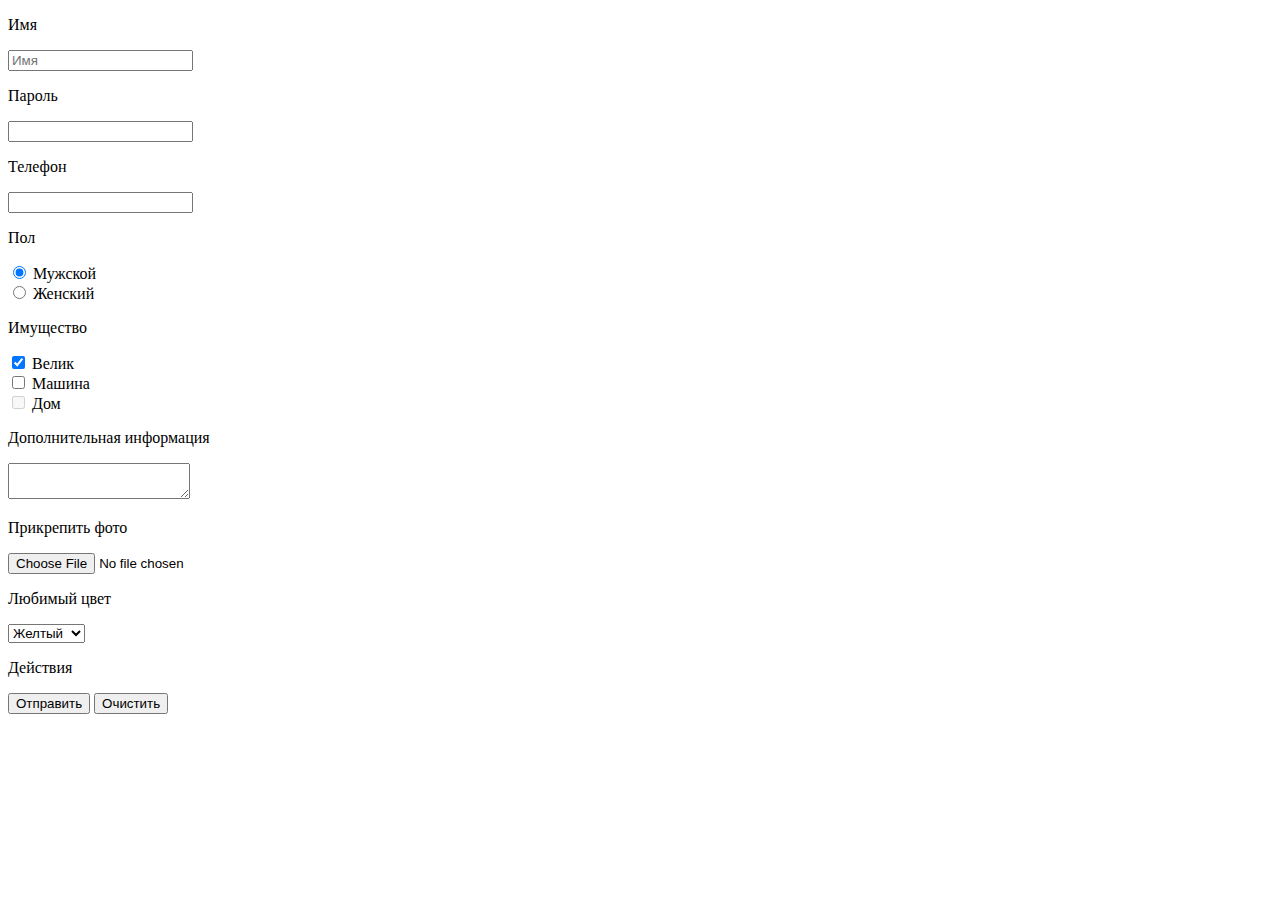
<file: 4 htmltags_form_input/htmltags_3/index.html>
<!-- Сообщаем браузеру как стоит обрабатывать эту страницу -->
<!DOCTYPE html>
<!-- Оболочка документа, указываем язык содержимого -->
<html lang="ru">
	<!-- Заголовок страницы, контейнер для других важных данных (не отображается) -->
	<head>
		<!-- Заголовок страницы в браузере -->
		<title>Знакомство с HTML тегами. Часть №3 (Формы)</title>
		<!-- Кодировка страницы -->
		<meta http-equiv="Content-type" content="text/html;charset=UTF-8" />
	</head>
	<!-- Отображаемое тело страницы -->
	<body>
		<form action="#" method="post" enctype="multipart/form-data">
			<div>
				<p>Имя</p>
				<input placeholder="Имя" tabindex="1" name="username" type="text" />
			</div>
			<div>
				<p>Пароль</p>
				<input tabindex="2" name="userpass" type="password" />
			</div>
			<div>
				<p>Телефон</p>
				<input tabindex="3" name="userphone" type="tel" />
			</div>
			<div>
				<p>Пол</p>
				<div>
					<input tabindex="4" checked type="radio" name="gender" value="male" /> Мужской
				</div>
				<div>
					<input tabindex="4" type="radio" name="gender" value="female" /> Женский
				</div>
			</div>
			<div>
				<p>Имущество</p>
				<div>
					<input tabindex="5" checked type="checkbox" name="bike" value="yes" /> Велик
				</div>
				<div>
					<input tabindex="6" type="checkbox" name="car" value="yes" /> Машина
				</div>
				<div>
					<input tabindex="7" disabled type="checkbox" name="house" value="yes" /> Дом
				</div>
			</div>
			<div>
				<p>Дополнительная информация</p>
				<textarea tabindex="8" name="text"></textarea>
			</div>
			<div>
				<p>Прикрепить фото</p>
				<input tabindex="9" type="file" />
			</div>
			<div>
				<p>Любимый цвет</p>
				<select tabindex="10" name="color">
					<option value="red">Красный</option>
					<option value="green">Зеленый</option>
					<option selected value="yellow">Желтый</option>
				</select>
			</div>
			<div>
				<p>Действия</p>
				<button tabindex="11" type="submit">Отправить</button>
				<button tabindex="12" type="reset">Очистить</button>
			</div>
		</form>
	</body>
</html>
</file>
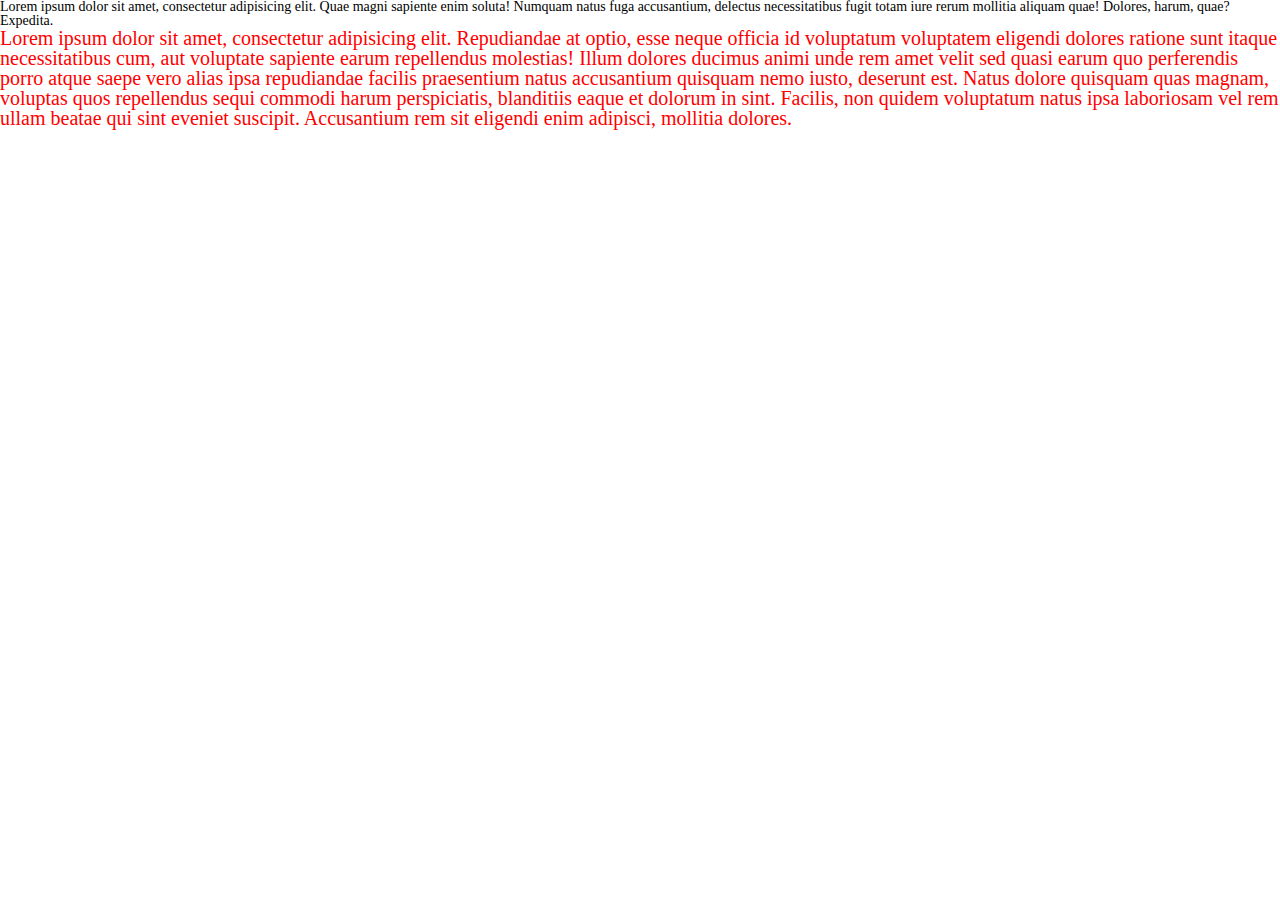
<file: 5 css_1_null/css_1/index.html>
<!-- Сообщаем браузеру как стоит обрабатывать эту страницу -->
<!DOCTYPE html>
<!-- Оболочка документа, указываем язык содержимого -->
<html lang="ru">
	<!-- Заголовок страницы, контейнер для других важных данных (не отображается) -->
	<head>
		<!-- Заголовок страницы в браузере -->
		<title>CSS. Часть №1 (Синтаксис + Обнуление)</title>
		<!-- Подключаем CSS -->
		<link rel="stylesheet" href="css/style.css" />
		<!-- Кодировка страницы -->
		<meta http-equiv="Content-type" content="text/html;charset=UTF-8" />
	</head>
	<!-- Отображаемое тело страницы -->
	<body>
		<div>
			<p>Lorem <span>ipsum dolor sit amet</span>, consectetur adipisicing elit. Quae magni sapiente enim soluta! Numquam natus fuga accusantium, delectus necessitatibus fugit totam iure rerum mollitia aliquam quae! Dolores, harum, quae? Expedita.</p>
			<p class="bigred">Lorem ipsum dolor sit amet, consectetur adipisicing elit. Repudiandae at optio, esse neque officia id voluptatum voluptatem eligendi dolores ratione sunt itaque necessitatibus cum, aut voluptate sapiente earum repellendus molestias! Illum dolores ducimus animi unde rem amet velit sed quasi earum quo perferendis porro atque saepe vero alias ipsa repudiandae facilis praesentium natus accusantium quisquam nemo iusto, deserunt est. Natus dolore quisquam quas magnam, voluptas quos repellendus sequi commodi harum perspiciatis, blanditiis eaque et dolorum in sint. Facilis, non quidem voluptatum natus ipsa laboriosam vel rem ullam beatae qui sint eveniet suscipit. Accusantium rem sit eligendi enim adipisci, mollitia dolores.</p>
		</div>
	</body>
</html>
</file>
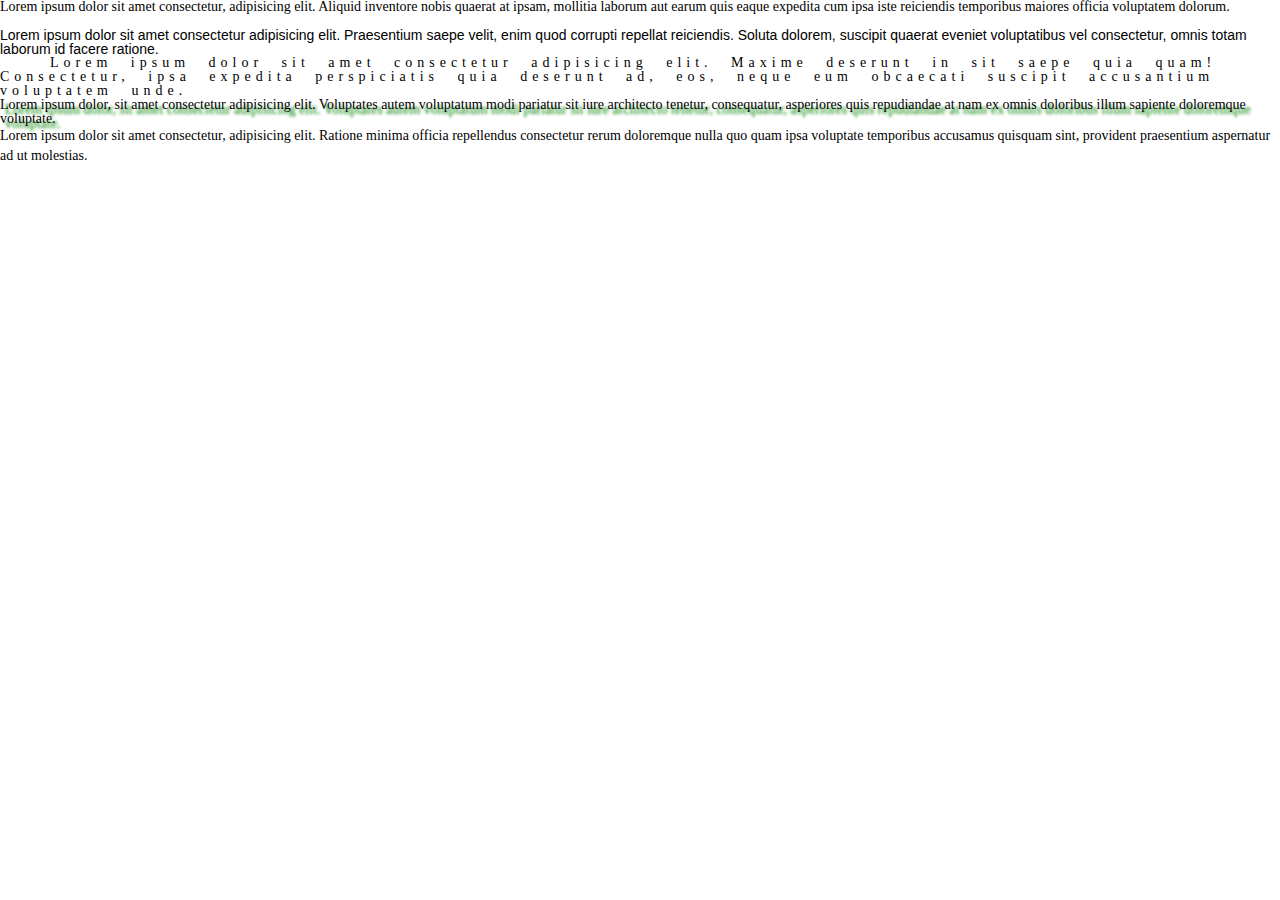
<file: 6 fonts/fonts/index.html>
<!-- Сообщаем браузеру как стоит обрабатывать эту страницу -->
<!DOCTYPE html>
<!-- Оболочка документа, указываем язык содержимого -->
<html lang="ru">
	<!-- Заголовок страницы, контейнер для других важных данных (не отображается) -->
	<head>
		<!-- Заголовок страницы в браузере -->
		<title>CSS. Шрифты</title>
		<!-- Подключаем CSS -->
		<link rel="stylesheet" href="css/style.css" />
		<!-- Кодировка страницы -->
		<meta http-equiv="Content-type" content="text/html;charset=UTF-8" />
	</head>
	<!-- Отображаемое тело страницы -->
	<body>
		<p>Lorem ipsum dolor sit amet consectetur, adipisicing elit. Aliquid inventore nobis quaerat at ipsam, mollitia laborum aut earum quis eaque expedita cum ipsa iste reiciendis temporibus maiores officia voluptatem dolorum.</p>
		<br>
		<p class="arial">
		Lorem ipsum dolor sit amet consectetur adipisicing elit. Praesentium saepe velit, enim quod corrupti repellat reiciendis. Soluta dolorem, suscipit quaerat eveniet voluptatibus vel consectetur, omnis totam laborum id facere ratione.
	</p>
	<p class="ident">Lorem ipsum dolor sit amet consectetur adipisicing elit. Maxime deserunt in sit saepe quia quam! Consectetur, ipsa expedita perspiciatis quia deserunt ad, eos, neque eum obcaecati suscipit accusantium voluptatem unde.</p>
	<p class="shadow">Lorem ipsum dolor, sit amet consectetur adipisicing elit. Voluptates autem voluptatum modi pariatur sit iure architecto tenetur, consequatur, asperiores quis repudiandae at nam ex omnis doloribus illum sapiente doloremque voluptate.</p>
	<p class="lineheight">Lorem ipsum dolor sit amet consectetur, adipisicing elit. Ratione minima officia repellendus consectetur rerum doloremque nulla quo quam ipsa voluptate temporibus accusamus quisquam sint, provident praesentium aspernatur ad ut molestias.</p>
</body>
</html>
</file>
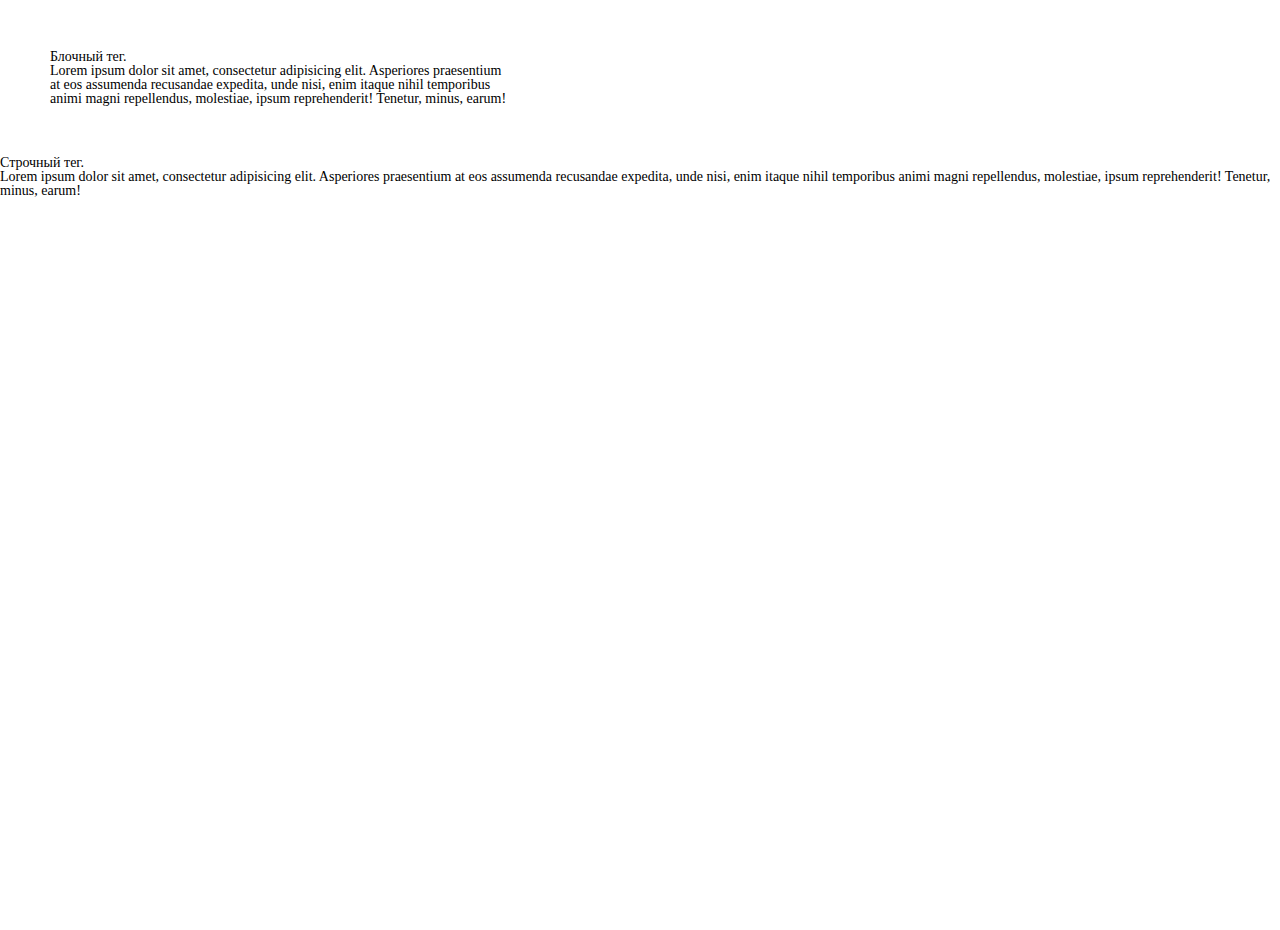
<file: 7 css_m_p_disp/css_3/index.html>
<!-- Сообщаем браузеру как стоит обрабатывать эту страницу -->
<!DOCTYPE html>
<!-- Оболочка документа, указываем язык содержимого -->
<html lang="ru">
	<!-- Заголовок страницы, контейнер для других важных данных (не отображается) -->
	<head>
		<!-- Заголовок страницы в браузере -->
		<title>CSS. Часть №3 (Свойства блоков - отступы, размеры, характеристики)</title>
		<!-- Подключаем CSS -->
		<link rel="stylesheet" href="css/style.css" />
		<!-- Кодировка страницы -->
		<meta http-equiv="Content-type" content="text/html;charset=UTF-8" />
	</head>
	<!-- Отображаемое тело страницы -->
	<body>
		<div class="example-block">
			Блочный тег. <br />
			Lorem ipsum dolor sit amet, consectetur adipisicing elit. Asperiores praesentium at eos assumenda recusandae expedita, unde nisi, enim itaque nihil temporibus animi magni repellendus, molestiae, ipsum reprehenderit! Tenetur, minus, earum!
		</div>
		<span class="example-string">
			Строчный тег. <br />
			Lorem ipsum dolor sit amet, consectetur adipisicing elit. Asperiores praesentium at eos assumenda recusandae expedita, unde nisi, enim itaque nihil temporibus animi magni repellendus, molestiae, ipsum reprehenderit! Tenetur, minus, earum!
		</span>
	</body>
</html>
</file>
<file: 25 adaptiv pics/css/style.css>
/*Обнуление*/
*,*:before,*:after{
	padding: 0;
	margin: 0;
	border: 0;
	box-sizing: border-box;
}
html,body{
	height: 100%;
	background-color: #333;
	font-family: Arial, "Helvetica Neue", Helvetica, sans-serif;
	color: #fff;
	font-size: 16px;
	line-height: 24px;
}
a{
	text-decoration: none;
}

.wrapper{
	min-height: 100%;
	overflow: hidden;
}

/* Основные стили */
.content{
	max-width: 1330px;
	margin: 0px auto;
	padding: 50px 15px;
}
.title{
	margin: 0px 0px 20px 0px;
	font-size: 30px;
}

/* Картинки в тексте */
.text {
	margin: 0px 0px 80px 0px;
}
/* Контейнер картинки */
.text__image {
	margin: 0px 0px 20px 0px;
	text-align: center;
}
/* Картинка */
.text__image img{
	max-width: 100%;
}
.text__value {}
.text__value p{
	margin: 0px 0px 20px 0px;
}

/* Картинки в карточке */
.cards {
	margin: 0px 0 70px 0;
}
.cards__row{
	margin: 0px -15px 70px -15px;
	display: flex;
}
.cards__column {
	flex: 0 1 33.333%;
	padding: 0px 15px;
}
.cards__item {
}

/* Контейнер картинки */
.cards__image {
	margin: 0px 0px 20px 0px;
	padding: 0px 0px 58% 0px;
	overflow: hidden;
	position: relative;
}
/* Картинка */
.cards__image img{
	width: 100%;
	height: 100%;
	object-fit: cover;
	position: absolute;
	top: 0;
	left: 0;
}
.cards__body {
	
}

/* Картинки в карточке №2 */
.items {}
.items__item {
	display: flex;
	margin: 0px 0px 30px 0px;
}
/* Контейнер картинки */
.items__image {
	flex: 0 0 33.333%;
	position: relative;
	min-height: 150px;
}
/* Картинка */
.items__image img{
	width: 100%;
	height: 100%;
	object-fit: cover;
	position: absolute;
	top: 0;
	left: 0;
}

.items__body {
	flex: 1 1 auto;
	padding: 0px 0px 0px 30px;
}
.items__label {
	font-size: 20px;
	font-weight: 700;
	display: inline-block;
	margin: 0px 0px 20px 0px;
}
.items__text {
	
}
</file>
<file: 10 psevdoclass/css_6/css/style.css>
/*Обнуление*/
*{padding: 0;margin: 0;border: 0;}
*,*:before,*:after{-moz-box-sizing: border-box;-webkit-box-sizing: border-box;box-sizing: border-box;}
:focus,:active{outline: none;}
a:focus,a:active{outline: none;}
nav,footer,header,aside{display: block;}
html,body{height:100%;width:100%;font-size:100%;line-height:1;font-size:14px;-ms-text-size-adjust:100%;-moz-text-size-adjust:100%;-webkit-text-size-adjust:100%;}
input,button,textarea{font-family:inherit;}
input::-ms-clear{display: none;}
button{cursor: pointer;}
button::-moz-focus-inner{padding:0;border:0;}
a,a:visited{text-decoration: none;}
a:hover{text-decoration: none;}
ul li{list-style: none;}
img{vertical-align: top;}
h1,h2,h3,h4,h5,h6{font-size:inherit;font-weight: inherit;}
/*--------------------*/

body{
	padding: 30px;
}

.block {
	margin: 0 0 30px 0;
}
.list {

}
.list li {
	padding:  0 0 0 20px;
	background: url(../img/icons/li.svg) 0 0 no-repeat;
}
.list li:first-child{
	text-decoration: line-through;
}
.list li:nth-child(2){
	font-weight: bold;
}
.list li:last-child{
	text-transform: uppercase;
}
.list li:hover{
	padding:  0 0 0 20px;
	background: url(../img/icons/check_icon.png) 0 0 / 10px 10px no-repeat;
}
</file>
<file: 11 psevdoilements/css_7/css/style.css>
/*Обнуление*/
*{padding: 0;margin: 0;border: 0;}
*,*:before,*:after{-moz-box-sizing: border-box;-webkit-box-sizing: border-box;box-sizing: border-box;}
:focus,:active{outline: none;}
a:focus,a:active{outline: none;}
nav,footer,header,aside{display: block;}
html,body{height:100%;width:100%;font-size:100%;line-height:1;font-size:14px;-ms-text-size-adjust:100%;-moz-text-size-adjust:100%;-webkit-text-size-adjust:100%;}
input,button,textarea{font-family:inherit;}
input::-ms-clear{display: none;}
button{cursor: pointer;}
button::-moz-focus-inner{padding:0;border:0;}
a,a:visited{text-decoration: none;}
a:hover{text-decoration: none;}
ul li{list-style: none;}
img{vertical-align: top;}
h1,h2,h3,h4,h5,h6{font-size:inherit;font-weight: inherit;}
/*--------------------*/
body{
	padding: 30px;
}

.text {
	font-size: 24px;
	line-height: 33px;
	margin: 0px 0px 30px 0px;
}

.text:first-line{
	color: green;
}
.text:first-letter{
	color: black;
	font-size: 50px;
}
.list {}

.list li{
	font-size: 24px;
	margin: 0px 0px 20px 0px;
}

.list li:before{
	content: url(../img/icons/li.svg);
	width: 10px;
	height: 10px;
	display: inline-block;
	margin: 0px 10px 0px 0px;
}

.list li:hover:before{
	color: yellow;
}
.button {
	display: flex;
	align-items: center;
	justify-content: center;
	width: 199px;
	height: 44px;
	box-shadow: 0 6px 40px rgba(128, 183, 179, 0.54);
	border-radius: 20px;
	background-color: #80b7b3;
}
.button:hover {
	background-color: #3a5856;
}
.button:active{
	background-color:#818181;
}
.img {
}
</file>
<file: 12 pozicionirovanie/css_8/css/style.css>
/*Обнуление*/
*{padding: 0;margin: 0;border: 0;}
*,*:before,*:after{-moz-box-sizing: border-box;-webkit-box-sizing: border-box;box-sizing: border-box;}
:focus,:active{outline: none;}
a:focus,a:active{outline: none;}
nav,footer,header,aside{display: block;}
html,body{height:100%;width:100%;font-size:100%;line-height:1;font-size:14px;-ms-text-size-adjust:100%;-moz-text-size-adjust:100%;-webkit-text-size-adjust:100%;}
input,button,textarea{font-family:inherit;}
input::-ms-clear{display: none;}
button{cursor: pointer;}
button::-moz-focus-inner{padding:0;border:0;}
a,a:visited{text-decoration: none;}
a:hover{text-decoration: none;}
ul li{list-style: none;}
img{vertical-align: top;}
h1,h2,h3,h4,h5,h6{font-size:inherit;font-weight: inherit;}
/*--------------------*/
body{
	padding: 30px;
	font-family: Arial, "Helvetica Neue", Helvetica, sans-serif;
}

.block {
	border: 5px solid red;
	max-width: 800px;
	height: 1500px;
	margin: 0px auto;
	position: relative;
}
.block div{
	text-align: center;
	font-size: 18px;
	text-align: center;
	line-height: 50px;
	font-weight: 700;
}
.block__1 {
	background-color: #ece89d;
}
.block__2 {
	background-color: #5e5373;
	color: #fff;
}
.block__3 {
	background-color: #18b5a4;
}
</file>
<file: 13 hellosass/hellosass/css/style.css>
@charset "UTF-8";
/*Обнуление*/
* {
  padding: 0;
  margin: 0;
  border: 0;
}

*, *:before, *:after {
  -moz-box-sizing: border-box;
  -webkit-box-sizing: border-box;
  box-sizing: border-box;
}

:focus, :active {
  outline: none;
}

a:focus, a:active {
  outline: none;
}

nav, footer, header, aside {
  display: block;
}

html, body {
  height: 100%;
  width: 100%;
  font-size: 100%;
  line-height: 1;
  font-size: 14px;
  -ms-text-size-adjust: 100%;
  -moz-text-size-adjust: 100%;
  -webkit-text-size-adjust: 100%;
}

input, button, textarea {
  font-family: inherit;
}

input::-ms-clear {
  display: none;
}

button {
  cursor: pointer;
}

button::-moz-focus-inner {
  padding: 0;
  border: 0;
}

a, a:visited {
  text-decoration: none;
}

a:hover {
  text-decoration: none;
}

ul li {
  list-style: none;
}

img {
  vertical-align: top;
}

h1, h2, h3, h4, h5, h6 {
  font-size: inherit;
  font-weight: inherit;
}

/*--------------------*/
.tplborder, .link, .link-2 {
  font-size: 100px;
  border-bottom: 5px dashed red;
}

.block {
  width: 31.25%;
  background-color: #666;
  padding: 30px;
  line-height: 60px;
}

.block .block__text {
  font-size: 100px;
}

.block .block__text span {
  color: green;
}

.link {
  font-size: 80px;
  color: green;
  color: #000;
  text-decoration: underline;
  font-size: 100px;
}

.block .link {
  font-size: 100px;
}

.link:hover {
  color: #fff;
}

.link-2 {
  font-size: 50px;
  color: green;
  border-bottom: 5px dashed #000;
}
</file>
<file: 14 addfonts/addfonts/css/style.css>
@charset "UTF-8";
@import url("https://fonts.googleapis.com/css?family=PT+Sans:400,400i,700&display=swap&subset=cyrillic-ext");
@font-face {
  font-family: 'PFDinTextCondPro';
  src: url("../fonts/pfdintextcondpro-regular.eot");
  src: local("☺"), url("../fonts/pfdintextcondpro-regular.woff") format("woff"), url("../fonts/pfdintextcondpro-regular.ttf") format("truetype"), url("../fonts/pfdintextcondpro-regular.svg") format("svg");
  font-weight: normal;
  font-style: italic; }

@font-face {
  font-family: 'PFDinTextCondPro';
  src: url("../fonts/pfdintextcondpro-medium.eot");
  src: local("☺"), url("../fonts/pfdintextcondpro-medium.woff") format("woff"), url("../fonts/pfdintextcondpro-medium.ttf") format("truetype"), url("../fonts/pfdintextcondpro-medium.svg") format("svg");
  font-weight: 500;
  font-style: normal; }

* {
  padding: 0;
  margin: 0;
  border: 0; }

*, *:before, *:after {
  -moz-box-sizing: border-box;
  -webkit-box-sizing: border-box;
  box-sizing: border-box; }

:focus, :active {
  outline: none; }

a:focus, a:active {
  outline: none; }

nav, footer, header, aside {
  display: block; }

html, body {
  height: 100%;
  width: 100%;
  font-size: 100%;
  line-height: 1;
  font-size: 14px;
  -ms-text-size-adjust: 100%;
  -moz-text-size-adjust: 100%;
  -webkit-text-size-adjust: 100%; }

input, button, textarea {
  font-family: inherit; }

input::-ms-clear {
  display: none; }

button {
  cursor: pointer; }

button::-moz-focus-inner {
  padding: 0;
  border: 0; }

a, a:visited {
  text-decoration: none; }

a:hover {
  text-decoration: none; }

ul li {
  list-style: none; }

img {
  vertical-align: top; }

h1, h2, h3, h4, h5, h6 {
  font-size: inherit;
  font-weight: inherit; }

.textoriginal {
  margin: 0px 0px 30px 0px;
  font-size: 30px;
  line-height: 35px; }
  .textoriginal p {
    margin: 0px 0px 30px 0px; }

.text {
  font-family: "PT Sans";
  font-size: 30px;
  line-height: 35px;
  margin: 0px 0px 30px 0px; }
  .text p {
    margin: 0px 0px 30px 0px; }

.text-PFDin {
  font-family: 'PFDinTextCondPro';
  font-size: 30px;
  line-height: 35px;
  margin: 0px 0px 30px 0px; }
  .text-PFDin p {
    margin: 0px 0px 30px 0px; }

.text-PFDinMedium {
  font-family: 'PFDinTextCondPro';
  font-weight: 500;
  font-size: 30px;
  font-style: italic;
  line-height: 35px;
  margin: 0px 0px 30px 0px; }
  .text-PFDinMedium p {
    margin: 0px 0px 30px 0px; }
</file>
<file: 15 bem/bem/css/style.css>
@charset "UTF-8";
/*Обнуление*/
@import url(https://fonts.googleapis.com/css?family=Lato:400,300,700,900);
* {
  padding: 0;
  margin: 0;
  border: 0; }

*, *:before, *:after {
  -moz-box-sizing: border-box;
  -webkit-box-sizing: border-box;
  box-sizing: border-box; }

:focus, :active {
  outline: none; }

a:focus, a:active {
  outline: none; }

nav, footer, header, aside {
  display: block; }

html, body {
  height: 100%;
  width: 100%;
  font-size: 100%;
  line-height: 1;
  font-size: 14px;
  -ms-text-size-adjust: 100%;
  -moz-text-size-adjust: 100%;
  -webkit-text-size-adjust: 100%; }

input, button, textarea {
  font-family: inherit; }

input::-ms-clear {
  display: none; }

button {
  cursor: pointer; }

button::-moz-focus-inner {
  padding: 0;
  border: 0; }

a, a:visited {
  text-decoration: none; }

a:hover {
  text-decoration: none; }

ul li {
  list-style: none; }

img {
  vertical-align: top; }

h1, h2, h3, h4, h5, h6 {
  font-size: inherit;
  font-weight: inherit; }

/*--------------------*/
body {
  font-family: Lato; }

.about__body {
  max-width: 823px;
  margin: 0px auto; }

.about__header {
  margin: 0px 0px 65px 0px; }

.about__title {
  margin: 0px 0px 30px 0px; }

.about__text {
  max-width: 688px;
  color: #868585;
  font-size: 14px;
  font-weight: 300;
  text-align: center;
  line-height: 25.89px;
  margin: 0px auto; }

.about__row {
  display: -webkit-box;
  display: -ms-flexbox;
  display: flex;
  font-size: 0;
  margin: 0px -15px; }

.about__column {
  padding: 0px 15px;
  -webkit-box-flex: 0;
  -ms-flex: 0 0 33.333%;
  flex: 0 0 33.333%; }

.title {
  font-size: 34px;
  font-weight: 700;
  text-transform: uppercase;
  letter-spacing: 8.95px;
  position: relative;
  text-align: center;
  padding: 0px 0px 30px 0px; }
  .title:after {
    content: '';
    position: absolute;
    width: 50px;
    bottom: 0;
    height: 1px;
    left: 50%;
    background-color: #000;
    margin: 0px 0px 0px -25px; }

.item-about__icon {
  margin: 0px auto 40px auto;
  border-radius: 50%;
  width: 92px;
  height: 92px;
  border: 2px solid #f1f1f1;
  display: -webkit-box;
  display: -ms-flexbox;
  display: flex;
  -webkit-box-align: center;
  -ms-flex-align: center;
  align-items: center;
  -webkit-box-pack: center;
  -ms-flex-pack: center;
  justify-content: center; }

.item-about__title {
  text-align: center;
  color: #000000;
  font-size: 22px;
  text-transform: uppercase;
  letter-spacing: 3.52px;
  margin: 0px 0px 35px 0px; }

.item-about__text {
  text-align: center;
  color: #868585;
  line-height: 26px;
  font-weight: 300;
  font-size: 14px; }
</file>
<file: 16 meta/meta/css/style.css>
@charset "UTF-8";
/*Обнуление*/
@import url(https://fonts.googleapis.com/css?family=Lato:400,300,700,900);
* {
  padding: 0;
  margin: 0;
  border: 0; }

*, *:before, *:after {
  -moz-box-sizing: border-box;
  -webkit-box-sizing: border-box;
  box-sizing: border-box; }

:focus, :active {
  outline: none; }

a:focus, a:active {
  outline: none; }

nav, footer, header, aside {
  display: block; }

html, body {
  height: 100%;
  width: 100%;
  font-size: 100%;
  line-height: 1;
  font-size: 14px;
  -ms-text-size-adjust: 100%;
  -moz-text-size-adjust: 100%;
  -webkit-text-size-adjust: 100%; }

input, button, textarea {
  font-family: inherit; }

input::-ms-clear {
  display: none; }

button {
  cursor: pointer; }

button::-moz-focus-inner {
  padding: 0;
  border: 0; }

a, a:visited {
  text-decoration: none; }

a:hover {
  text-decoration: none; }

ul li {
  list-style: none; }

img {
  vertical-align: top; }

h1, h2, h3, h4, h5, h6 {
  font-size: inherit;
  font-weight: inherit; }

/*--------------------*/
body {
  padding: 50px; }

h1 {
  font-size: 50px;
  font-weight: 700;
  margin: 0px 0px 20px 0px; }

h2 {
  font-size: 30px;
  margin: 0px 0px 50px 0px; }

h3 {
  font-size: 20px;
  margin: 0px 0px 20px 0px; }

ul li {
  margin: 0px 0px 10px 0px; }
  ul li:last-child {
    margin: 0px 0px 0px 0px; }

.phone {
  font-size: 50px; }
</file>
<file: 17-20 flex/flex/css/style.css>
/*Обнуление*/
*{padding:0;margin:0;border:0;}
*,*:before,*:after{-moz-box-sizing:border-box;-webkit-box-sizing:border-box;box-sizing:border-box;}
:focus,:active{outline:none;}
a:focus,a:active{outline:none;}
nav,footer,header,aside{display:block;}
html,body{height:100%;width:100%;font-size:100%;line-height:1;font-size:14px;-ms-text-size-adjust:100%;-moz-text-size-adjust:100%;-webkit-text-size-adjust:100%;}
input,button,textarea{font-family:inherit;}
input::-ms-clear{display:none;}
button{cursor:pointer;}
button::-moz-focus-inner{padding:0;border:0;}
a,a:visited{text-decoration:none;}
a:hover{text-decoration:none;}
ul li{list-style:none;}
img{vertical-align:top;}
h1,h2,h3,h4,h5,h6{font-size:inherit;font-weight:inherit;}
/*--------------------*/

body{
	font-family: Arial, "Helvetica Neue", Helvetica, sans-serif;
}
.wrapper {
	min-height: 100%;
	overflow: hidden;
	display: -webkit-flex;
	display: -moz-flex;
	display: -ms-flex;
	display: -o-flex;
	display: flex;
	-webkit-flex-direction: column;
	-moz-flex-direction: column;
	-ms-flex-direction: column;
	-o-flex-direction: column;
	flex-direction: column;
}
.content {
	flex: 1 1 auto;
}
.hi {
	 background-color: #445162;
	 padding: 50px 0;
}
.container {
	max-width: 1180px;
	margin: 0 auto;
}
.hi__row {
	display: -webkit-flex;
	display: -moz-flex;
	display: -ms-flex;
	display: -o-flex;
	display: flex;
	justify-content: space-between ;
}
.hi__body {
	color: #fff;
	padding-right: 30px;
}
.hi__title {
	text-shadow: 1px 1px 0 rgba(0, 0, 0, 0.3)
	font-size: 60px;
	margin: 0 0 38px 0;
}
.hi__list {}
.hi__list li{
	background: url(../img/icons/icon.png) 0 1px no-repeat;
	font-size: 20px;
	line-height: 22px;
	padding: 0 0 0 36px;
	margin: 0 0 15px 0;
}
.hi__image {}

.title {
	color: #445162;
	font-size: 30px;
	line-height: 36px;
}

.footer {
	background-color: #f5f5f5;
}
.footer__row {
	display: -webkit-flex;
	display: -moz-flex;
	display: -ms-flex;
	display: -o-flex;
	display: flex;
	height: 65px;
	justify-content: center;
	-ms-align-items: center;
	align-items: center;
}
.footer__text {
	font-size: 12px;	
	letter-spacing: 0.3px;
	color: #445162;
}
.what {}
.what__row {
	display: -webkit-flex;
	display: -moz-flex;
	display: -ms-flex;
	display: -o-flex;
	display: flex;
	padding: 50px  0;
}
.what__img {
	flex: 0 0 430px;
}
.what__img img {
	max-width: 100%;
}
.what__body {
	flex: 1 1 auto;
	padding: 0 0 0 38px;
}
.what__title {
	margin: 0 0 33px 0;
}
.what__text {}
.what__text p {
	margin: 0 0 25px 0;
	color: #333333;
	font-size: 16px;
	line-height: 24px;
}
.columns {
	background-color: #f5f5f5;
	padding: 50px 0 20px 0;
}
.columns__title {
	text-align: center;
	margin-bottom: 30px;
}
.columns__row {
	display: -webkit-flex;
	display: -moz-flex;
	display: -ms-flex;
	display: -o-flex;
	display: flex; 
	flex-wrap: wrap;
	margin: 0px -8px;
}
.columns__column {
	padding: 0 8px;
	flex: 0 1 50%;
	margin-bottom: 30px;
}
.columns__item {}
.item {}
.item__row {
	display: -webkit-flex;
	display: -moz-flex;
	display: -ms-flex;
	display: -o-flex;
	display: flex;

}
.item__img {
	flex: 0 0 200px;
}
.item__body {
	flex: 1 1 auto;
	padding-left: 15px;
}
.item__title {
	font-size: 24px;
	color: #445161;
	line-height: 30px;
	margin-bottom: 13px;

}
.item__text {
	color: #333;
	font-size: 16px;
	line-height: 24px;
}
.vert { 
	padding: 50px 0; 
 }
.vert__title {
	text-align: center;
	margin-bottom: 0 0 30px 0;
}
.vert__body {
	max-width: 990px;
	margin: 0 auto;

}
.vert__row {
	display: -webkit-flex;
	display: -moz-flex;
	display: -ms-flex;
	display: -o-flex;
	display: flex;
	margin: 0px -22.5px;

}
.vert__column {
	flex: 0 1 33.333%;
	padding: 0 22.5px;
	display: -webkit-flex;
	display: -moz-flex;
	display: -ms-flex;
	display: -o-flex;
	display: flex;
}
.vert__item {
	background-color: #445162;
	color: #fff;
	border-radius: 5px;
	border: 1px solid #445162;
	padding-bottom: 20px;
	display: -webkit-flex;
	display: -moz-flex;
	display: -ms-flex;
	display: -o-flex;
	display: flex;
	-webkit-flex-direction: column;
	-moz-flex-direction: column;
	-ms-flex-direction: column;
	-o-flex-direction: column;
	flex-direction: column;
	
}
.vert__subtitle {
	text-align: center;
	font-size: 24px;
	text-transform: uppercase;
	padding: 12px 0px;

}
.vert__label {
	text-align: center;
	background-color: #fff;
	color: #445162;
	padding: 15px 0px;
	font-size: 40px;
}
.vert__text {
	padding: 20px;
	color: #fff;
	font-size: 14px;
	line-height: 24px;
	flex: 1 1 auto;
}
.vert__text p {
	margin: 0 0 15px 0;
}
.vert__text p:last-child {
	margin-bottom: 0;
}
.vert__btn {
	height: 40px;
	display: block;
	background-color: #fff;
	margin: 0 20px;
	line-height: 40px;
	text-align: center;
	border-radius: 5px;
	color: #445162;
	font-size: 18px;
}
.vert__column_1{
	align-self: center;
}
.vert__column_2{

}
.vert__column_3{
	align-self: flex-end;
}
</file>
<file: 5 css_1_null/css_1/css/style.css>
/*Обнуление*/
*{
	padding: 0;
	margin: 0;
	border: 0;
}
*,*:before,*:after{
	-moz-box-sizing: border-box;
	-webkit-box-sizing: border-box;
	box-sizing: border-box;
}
:focus,:active{outline: none;}
a:focus,a:active{outline: none;}

nav,footer,header,aside{display: block;}

html,body{
	height: 100%;
	width: 100%;
	font-size: 100%;
	line-height: 1;
	font-size: 14px;
	-ms-text-size-adjust: 100%;
	-moz-text-size-adjust: 100%;
	-webkit-text-size-adjust: 100%;
}
input,button,textarea{font-family:inherit;}

input::-ms-clear{display: none;}
button{cursor: pointer;}
button::-moz-focus-inner {padding:0;border:0;}
a, a:visited{text-decoration: none;}
a:hover{text-decoration: none;}
ul li{list-style: none;}
img{vertical-align: top;}

h1,h2,h3,h4,h5,h6{font-size:inherit;font-weight: 400;}
/*--------------------*/

.bigred{
	font-size: 20px;
	color: red;
}
</file>
<file: 6 fonts/fonts/css/style.css>
/*Обнуление*/
*{
	padding: 0;
	margin: 0;
	border: 0;
}
*,*:before,*:after{
	-moz-box-sizing: border-box;
	-webkit-box-sizing: border-box;
	box-sizing: border-box;
}
:focus,:active{outline: none;}
a:focus,a:active{outline: none;}

nav,footer,header,aside{display: block;}

html,body{
	height: 100%;
	width: 100%;
	font-size: 100%;
	line-height: 1;
	font-size: 14px;
	-ms-text-size-adjust: 100%;
	-moz-text-size-adjust: 100%;
	-webkit-text-size-adjust: 100%;
}
input,button,textarea{font-family:inherit;}

input::-ms-clear{display: none;}
button{cursor: pointer;}
button::-moz-focus-inner {padding:0;border:0;}
a, a:visited{text-decoration: none;}
a:hover{text-decoration: none;}
ul li{list-style: none;}
img{vertical-align: top;}

h1,h2,h3,h4,h5,h6{font-size:inherit;font-weight: 400;}
/*--------------------*/

.bigred{
	font-size: 20px;
	color: red;
}
.arial {
	font-family: Arial, sans-serif;
}
.shadow {
	 text-shadow: 5px 5px 3px green;
}
.ident {
	text-indent: 50px;
	word-spacing: 10px;
	letter-spacing: 5px;
}
.lineheight{
	line-height: 20px;
}
</file>
<file: 7 css_m_p_disp/css_3/css/style.css>
/*Обнуление*/
*{
	padding: 0;
	margin: 0;
	border: 0;
}
*,*:before,*:after{
	-moz-box-sizing: border-box;
	-webkit-box-sizing: border-box;
	box-sizing: border-box;
}
:focus,:active{outline: none;}
a:focus,a:active{outline: none;}
nav,footer,header,aside{display: block;}
html,body{
	height: 100%;
	width: 100%;
	font-size: 100%;
	line-height: 1;
	font-size: 14px;
	-ms-text-size-adjust: 100%;
	-moz-text-size-adjust: 100%;
	-webkit-text-size-adjust: 100%;
}
input,button,textarea{font-family:inherit;}
input::-ms-clear{display: none;}
button{cursor: pointer;}
button::-moz-focus-inner {padding:0;border:0;}
a, a:visited{text-decoration: none;}
a:hover{text-decoration: none;}
ul li{list-style: none;}
img{vertical-align: top;}
h1,h2,h3,h4,h5,h6{font-size:inherit;font-weight: 400;}
/*--------------------*/
.example-block {
	width: 500px;
	padding: 20px;
	margin: 30px;
}
.example-string {

}
</file>
